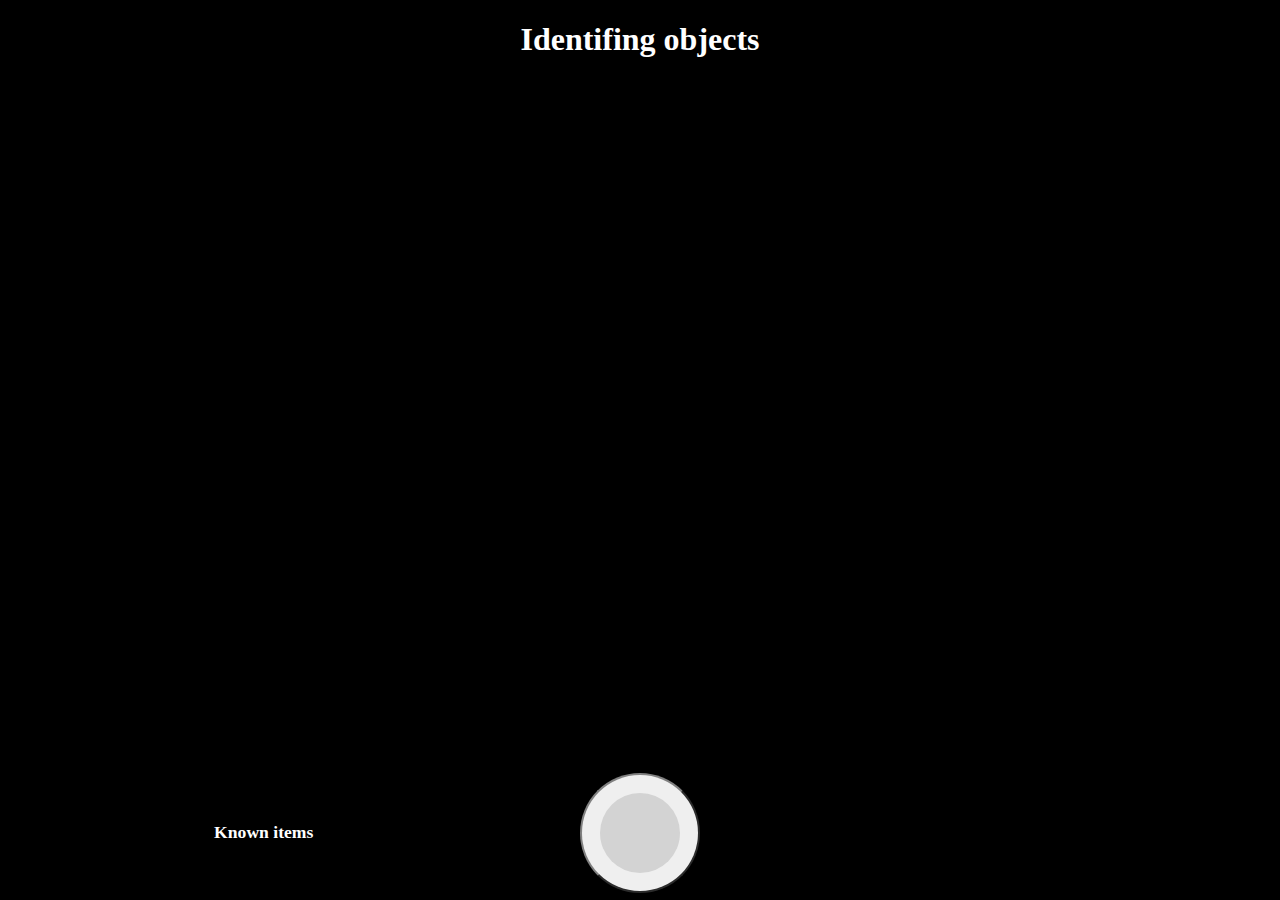
<file: app_sight/index.html>
<!DOCTYPE html>
<html lang="en">
<head>
    <meta charset="UTF-8">
    <title>AiAiEyes</title>
    <meta charset="utf-8">
    <script defer src="index.js"></script>
    <link rel="stylesheet" href="index.css">
    <title>Display Webcam Stream</title>
</head>
<body>

<main>
    <h1>Identifing objects</h1>
    <div id="container">
        <video autoplay="true" id="videoElement" aria-description="">
        </video>
    </div>

    <div class="bottom-control">
        <a id="open-items" aria-label="Open List of Items" href="items.html">Known items</a>
        <button id="capture" onclick="captureImage()"></button>
        <div></div>
    </div>
</main>

<canvas id="save-canvas"></canvas>
<script>

</script>

</body>
</html>
</file>
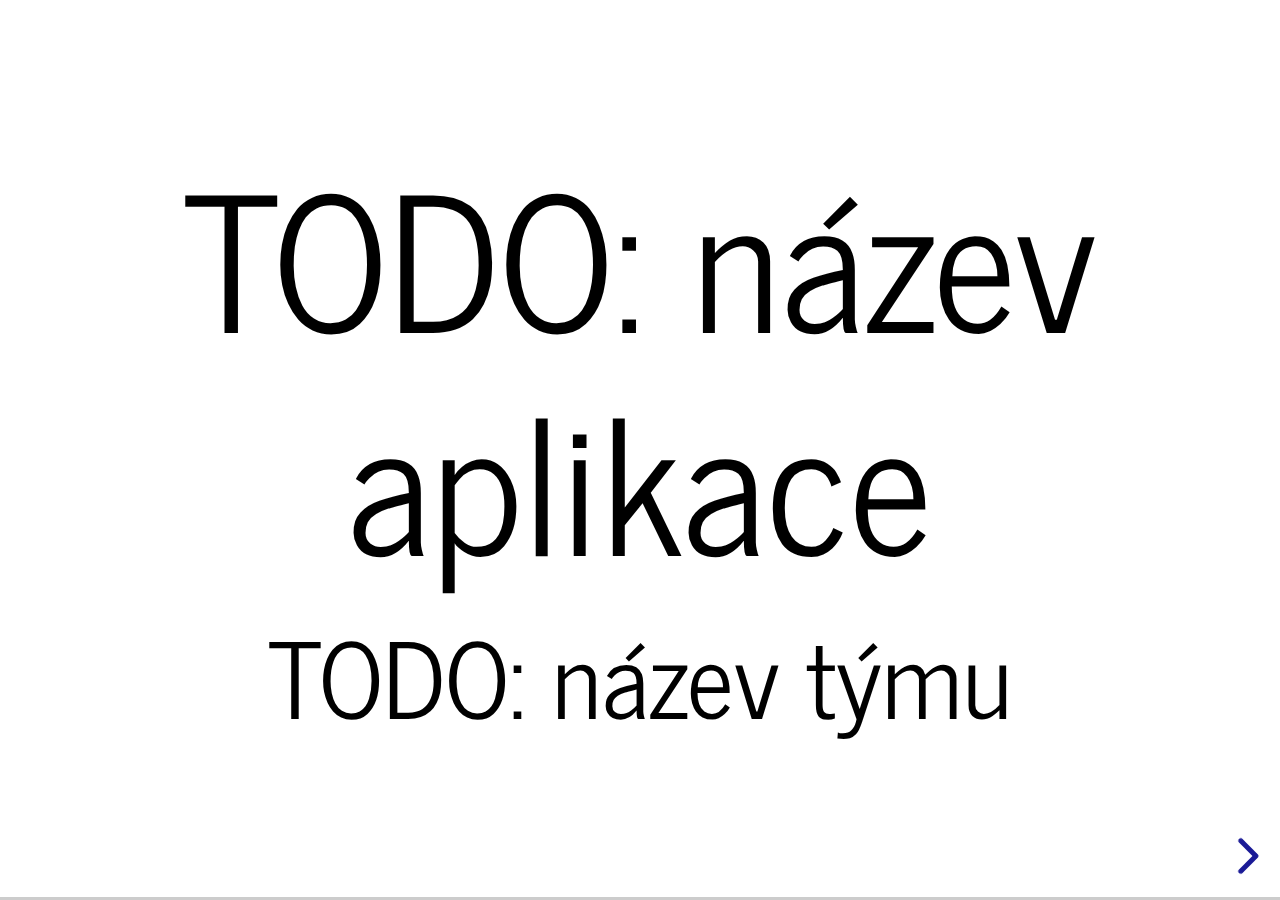
<file: presentation/reveal/index.html>
<!doctype html>
<html lang="en">
	<head>
		<meta charset="utf-8">
		<meta name="viewport" content="width=device-width, initial-scale=1.0, maximum-scale=1.0, user-scalable=no">

		<title>reveal.js</title>

		<link rel="stylesheet" href="dist/reset.css">
		<link rel="stylesheet" href="dist/reveal.css">
		<link rel="stylesheet" href="dist/theme/simple.css">

		<!-- Theme used for syntax highlighted code -->
		<link rel="stylesheet" href="plugin/highlight/monokai.css">
	</head>
	<body>
		<div class="reveal">
			<div class="slides">

				<section>
					<h1>TODO: název aplikace</h1>
					<h2>TODO: název týmu</h2>
				</section>

				<section>

				</section>

			</div>
		</div>

		<script src="dist/reveal.js"></script>
		<script src="plugin/notes/notes.js"></script>
		<script src="plugin/markdown/markdown.js"></script>
		<script src="plugin/highlight/highlight.js"></script>
		<script>
			// More info about initialization & config:
			// - https://revealjs.com/initialization/
			// - https://revealjs.com/config/
			Reveal.initialize({
				hash: true,

				// Learn about plugins: https://revealjs.com/plugins/
				plugins: [ RevealMarkdown, RevealHighlight, RevealNotes ]
			});
		</script>
	</body>
</html>
</file>
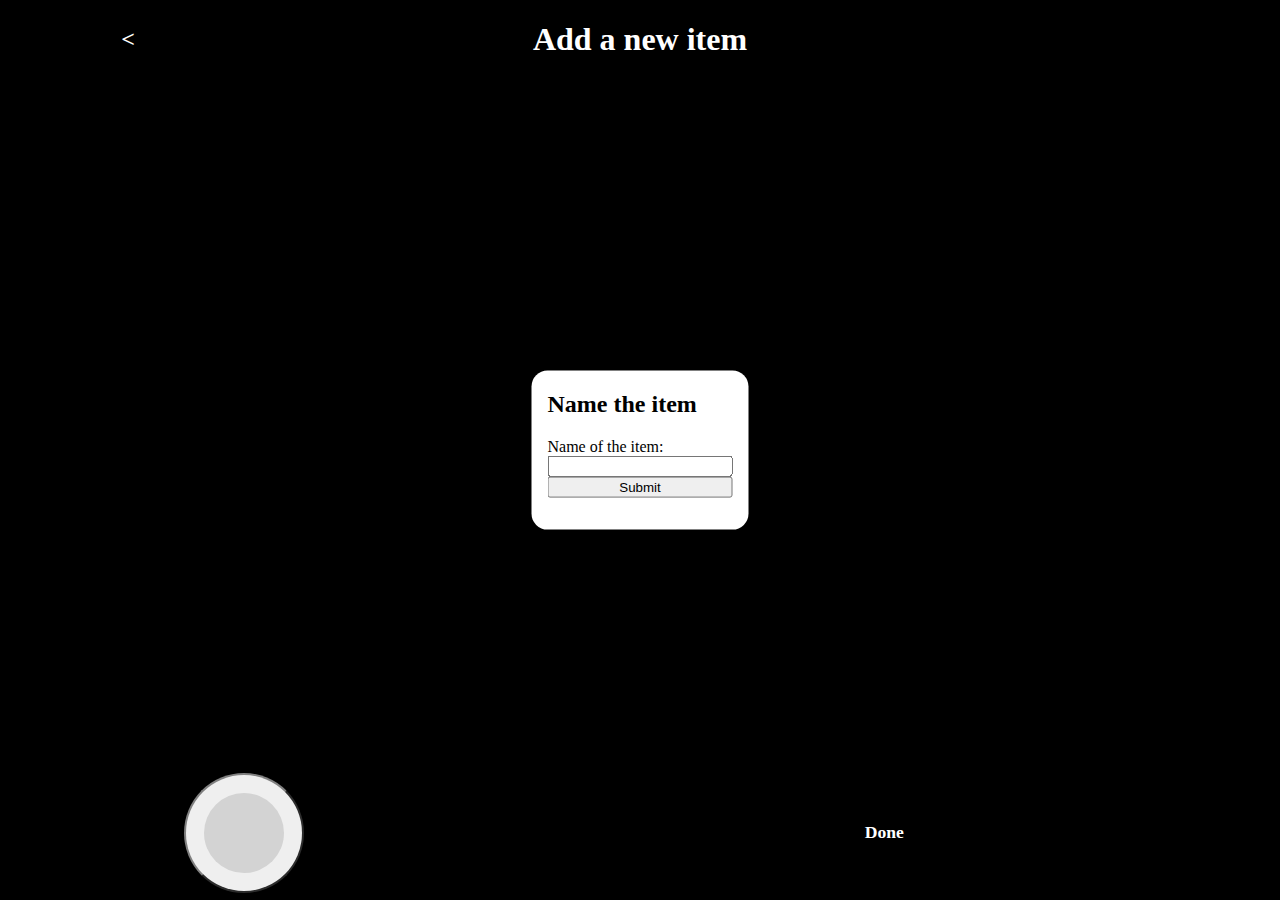
<file: app_sight/add_new.html>
<!DOCTYPE html>
<html lang="en">
<head>
    <meta charset="UTF-8">
    <title>AiAiEyes</title>
    <meta charset="utf-8">
    <script defer src="add_new.js"></script>
    <link rel="stylesheet" href="add_new.css">
    <title>Display Webcam Stream</title>
</head>
<body>

<main>
    <header>
        <nav>
            <a aria-label="go back" href="items.html"><</a>
            <h1>Add a new item</h1>
        </nav>
        <div class="popup">
            <h2>Name the item</h2>
            <div class="form">
                <label for="item-name">Name of the item:</label>
                <input type="text" id="item-name">
                <button id="name-submit" aria-label="Submit item name." onclick="submit_item_name()">Submit</button>
            </div>
        </div>
    </header>

    <div id="container">
        <video autoplay="true" id="videoElement">
        </video>
    </div>

    <nav class="bottom-control">
        <button id="capture" onclick="captureImage()" aria-label="Capture"></button>
        <a id="done" href="index.html">Done</a>
    </nav>
</main>
<canvas id="save-canvas"></canvas>

</body>
</html>
</file>
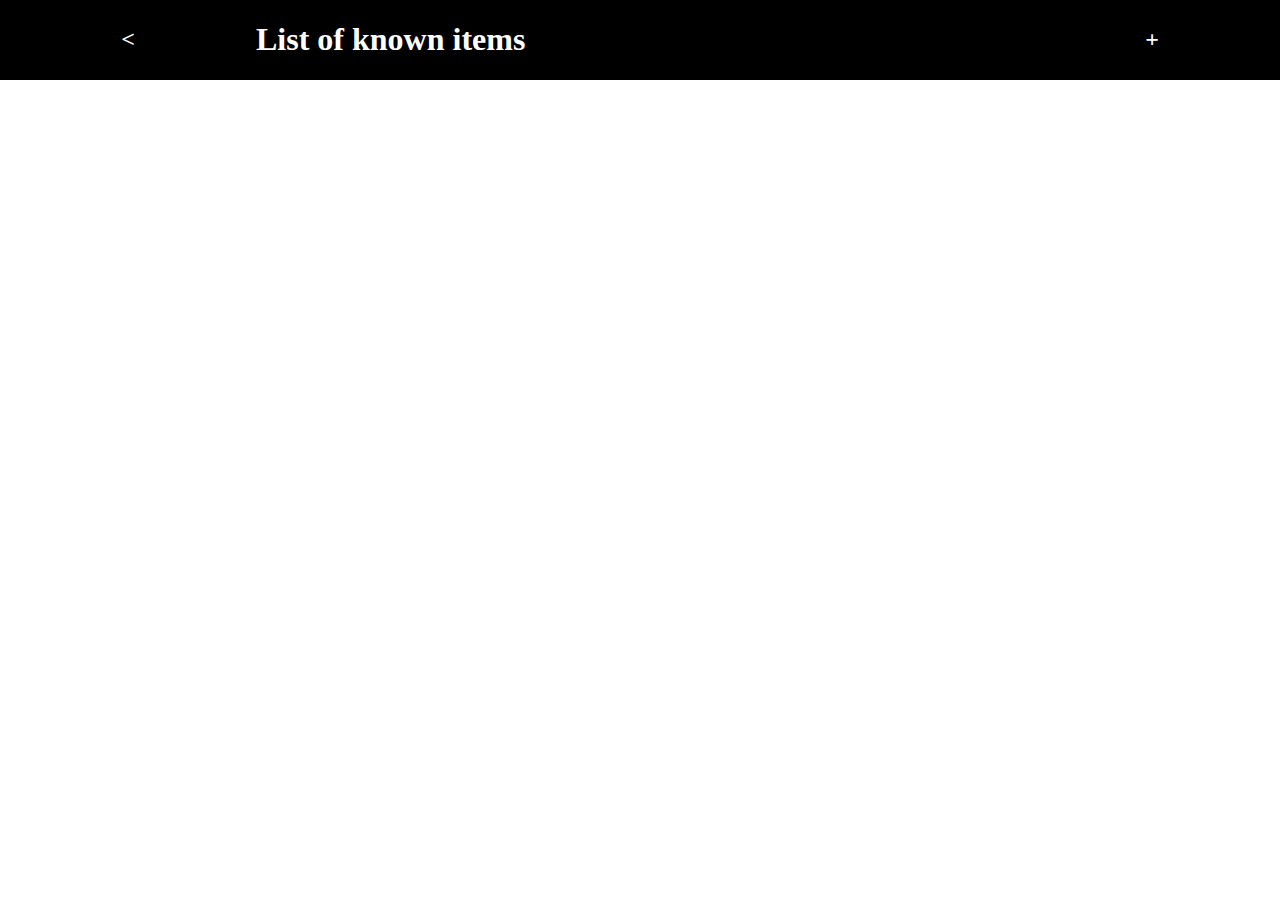
<file: app_sight/items.html>
<!doctype html>
<html lang="en">
<head>
    <meta charset="UTF-8">
    <meta name="viewport"
          content="width=device-width, user-scalable=no, initial-scale=1.0, maximum-scale=1.0, minimum-scale=1.0">
    <meta http-equiv="X-UA-Compatible" content="ie=edge">
    <title>AiAiEyes</title>
    <link rel="stylesheet" href="items.css">
    <script src="items.js"></script>
</head>
<body>
<nav>
    <a aria-label="go back" href="index.html"><</a>
    <h1>
        List of known items
    </h1>
    <a href="add_new.html" aria-label="add">+</a>
</nav>
<ul id="known-items" onload="fill_categories()">
</ul>
</body>
</html>
</file>
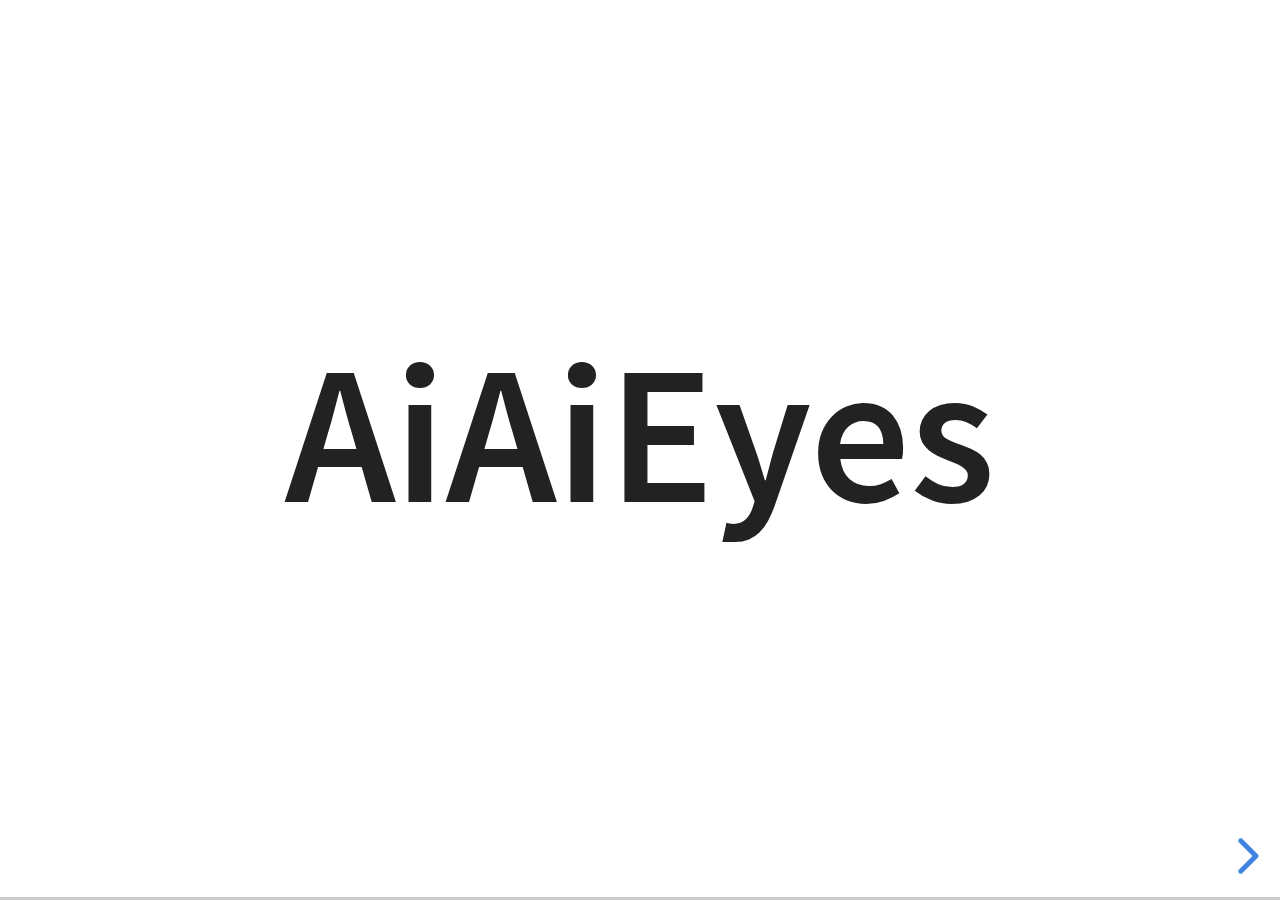
<file: presentation/reveal/pres.html>
<!doctype html>
<html lang="en">

<head>
    <meta charset="utf-8">

    <title>reveal.js – The HTML Presentation Framework</title>

    <meta name="description" content="A framework for easily creating beautiful presentations using HTML">
    <meta name="author" content="Hakim El Hattab">

    <meta name="apple-mobile-web-app-capable" content="yes">
    <meta name="apple-mobile-web-app-status-bar-style" content="black-translucent">

    <meta name="viewport" content="width=device-width, initial-scale=1.0">

    <link rel="stylesheet" href="dist/reset.css">
    <link rel="stylesheet" href="dist/reveal.css">
    <link rel="stylesheet" href="dist/theme/white.css" id="theme">

    <!-- Theme used for syntax highlighting of code -->
    <link rel="stylesheet" href="plugin/highlight/monokai.css">
    <link rel="stylesheet" href="pres.css">
</head>

<body>

<div id="aiaieyes" class="reveal">

    <!-- Any section element inside of this container is displayed as a slide -->
    <div class="slides">
        <section>
            <h1 style="font-size: 10rem;">AiAiEyes</h1>
        </section>
        <section data-auto-animate>
            <h1>Problems</h1>
            <p>Commonly solved:</p>
            <ul class="" data-fragment-index="1">
                <li class="fragment fade-in">Detecting faces around you</li>
                <li class="fragment fade-in">Broad categorizations (Tree, Car, Bush)</li>
            </ul>
        </section>
        <section data-auto-animate>
            <h1>Problems</h1>
            <div class="col-2 small">
                <img src="images/closet.webp">
                <img src="images/yogurt.webp">
            </div>
            <ul class="" data-fragment-index="1">
                <li class="fragment fade-in">Picking the right clothes from the closet</li>
                <li class="fragment fade-in">Differentiating between packaged goods</li>
            </ul>
        </section>
        <section data-auto-animate>
            <h1>Problems</h1>
            <div class="fragment fade-in-then-out col-2 tall" data-fragment-index="1">
                <img src="images/triko2.jpg">
                <img src="images/tshirt1.jpg">
            </div>
        </section>
        <section>
            <h1>Current state</h1>
            <img class="fragment fade-in" src="images/ksnip_20230331-105505.png">
        </section>
        <section data-auto-animate>
            <h1>Current state</h1>
            <img class="fragment fade-in" src="images/ksnip_20230331-105331.png">
        </section>
        <section data-auto-animate>
            <h1>Current state</h1>
            <img class="fragment fade-in" src="images/yellow%20dress.png">
        </section>
        <section>
            <h1>Solution</h1>
            <h2 class="fragment fade-in">Let's look at our demo</h2>
        </section>
        <section>
            <h1>Technical</h1>
            <p><span style="font-weight: bold">C</span>ontrastive <span style="font-weight: bold">L</span>anguage-<span style="font-weight: bold">I</span>mage <span style="font-weight: bold">P</span>re-Training</p>
            <img src="images/clip.png">
        </section>
        <section>
            <h1>Technical</h1>
            <img style="height: 500px" src="images/20230330_152903.jpg">
        </section>
        <section>
            <h1>Technical</h1>
            <img style="height: 500px" src="images/20230330_152922.jpg">
        </section>
        <section>
            <h1>Technical</h1>
            <img style="height: 500px" src="images/20230330_153024.jpg">
        </section>
        <section>
            <h1>Conclusion</h1>
            <ul>
                <li class="fragment fade-in">
                    No alternative
                </li>
                <li class="fragment fade-in">
                    Domain agnostic
                </li>
                <li class="fragment fade-in">
                    A working prototype
                </li>
                <li class="fragment fade-in">
                    Verified with users
                </li>
            </ul>
        </section>
    </div>

</div>

<script src="dist/reveal.js"></script>
<script src="plugin/zoom/zoom.js"></script>
<script src="plugin/notes/notes.js"></script>
<script src="plugin/search/search.js"></script>
<script src="plugin/markdown/markdown.js"></script>
<script src="plugin/highlight/highlight.js"></script>
<script>

    // Also available as an ES module, see:
    // https://revealjs.com/initialization/
    Reveal.initialize({
        controls: true,
        progress: true,
        center: true,
        hash: true,

        // Learn about plugins: https://revealjs.com/plugins/
        plugins: [RevealZoom, RevealNotes, RevealSearch, RevealMarkdown, RevealHighlight]
    });

</script>

</body>
</html>
</file>
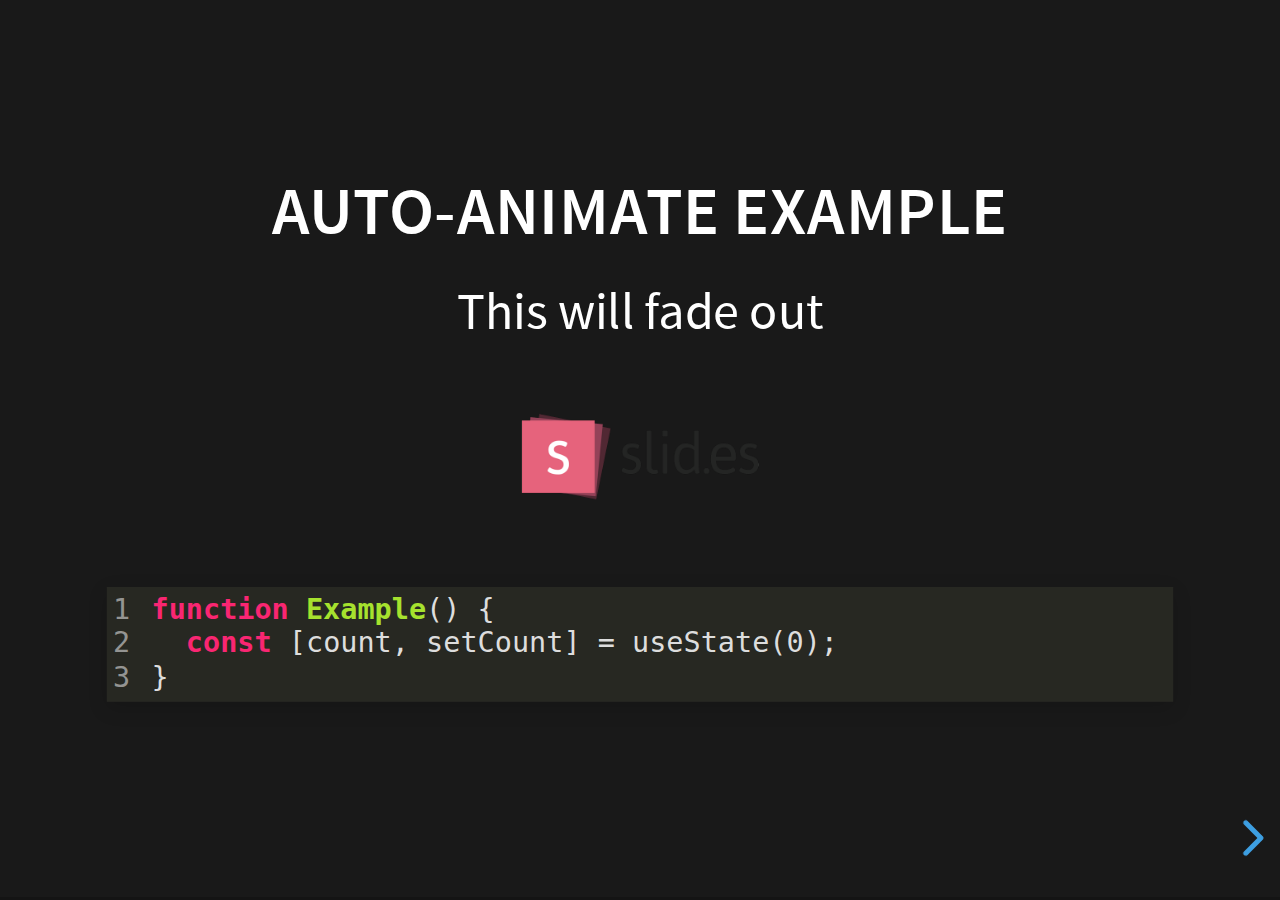
<file: presentation/reveal/examples/auto-animate.html>
<!doctype html>
<html lang="en">

	<head>
		<meta charset="utf-8">

		<title>reveal.js - Auto Animate</title>

		<meta name="viewport" content="width=device-width, initial-scale=1.0, maximum-scale=1.0, user-scalable=no">

		<link rel="stylesheet" href="../dist/reveal.css">
		<link rel="stylesheet" href="../dist/theme/black.css" id="theme">
		<link rel="stylesheet" href="../plugin/highlight/monokai.css">
	</head>

	<body>

		<div class="reveal">

			<div class="slides">
				<section data-auto-animate data-auto-animate-unmatched="fade">
					<h3>Auto-Animate Example</h3>
					<p>This will fade out</p>
					<img src="assets/image1.png" style="height: 100px;">
					<pre data-id="code"><code data-line-numbers class="hljs" data-trim>
						function Example() {
						  const [count, setCount] = useState(0);
						}
					</code></pre>
				</section>
				<section data-auto-animate data-auto-animate-unmatched="fade">
					<h3>Auto-Animate Example</h3>
					<p style="opacity: 0.2; margin-top: 100px;">This will fade out</p>
					<p>This element is unmatched</p>
					<img src="assets/image1.png" style="height: 150px;">
					<pre data-id="code"><code data-line-numbers class="hljs" data-trim>
						function Example() {
						  New line!
						  const [count, setCount] = useState(0);
						}
					</code></pre>
				</section>

				<section data-auto-animate>
					<p data-id="text-props" style="background: #555; line-height: 1em; letter-spacing: 0em;">Line Height & Letter Spacing</p>
				</section>
				<section data-auto-animate>
					<p data-id="text-props" style="background: #555; line-height: 3em; letter-spacing: 0.2em;">Line Height & Letter Spacing</p>
				</section>

				<section>
					<section data-auto-animate>
						<pre data-id="code"><code data-line-numbers class="hljs" data-trim>
							import React, { useState } from 'react';

							function Example() {
							  const [count, setCount] = useState(0);

							  return (
							    ...
							  );
							}
						</code></pre>
					</section>
					<section data-auto-animate>
						<pre data-id="code"><code data-line-numbers class="hljs" data-trim>
							function Example() {
							  const [count, setCount] = useState(0);

							  return (
							    &lt;div&gt;
							      &lt;p&gt;You clicked {count} times&lt;/p&gt;
							      &lt;button onClick={() =&gt; setCount(count + 1)}&gt;
							        Click me
							      &lt;/button&gt;
							    &lt;/div&gt;
							  );
							}
						</code></pre>
					</section>
					<section data-auto-animate>
						<pre data-id="code"><code data-line-numbers class="hljs" data-trim>
							function Example() {
							  // A comment!
							  const [count, setCount] = useState(0);

							  return (
							    &lt;div&gt;
							      &lt;p&gt;You clicked {count} times&lt;/p&gt;
							      &lt;button onClick={() =&gt; setCount(count + 1)}&gt;
							        Click me
							      &lt;/button&gt;
							    &lt;/div&gt;
							  );
							}
						</code></pre>
					</section>
				</section>

				<section>
					<section data-auto-animate>
						<h3>Swapping list items</h3>
						<ul>
							<li>One</li>
							<li>Two</li>
							<li>Three</li>
						</ul>
					</section>
					<section data-auto-animate>
						<h3>Swapping list items</h3>
						<ul>
							<li>Two</li>
							<li>One</li>
							<li>Three</li>
						</ul>
					</section>
					<section data-auto-animate>
						<h3>Swapping list items</h3>
						<ul>
							<li>Two</li>
							<li>Three</li>
							<li>One</li>
						</ul>
					</section>
				</section>

				<section data-auto-animate style="height: 600px">
					<h3 style="opacity: 0.3; font-size: 18px;">SLIDE 1</h3>
					<h2 data-id="title" style="margin-top: 260px;">Animate Anything</h2>
					<div data-id="1" style="background: white; position: absolute; top: 150px; left: 16%; width: 60px; height: 60px;"></div>
					<div data-id="2" style="background: white; position: absolute; top: 150px; left: 36%; width: 60px; height: 60px;"></div>
					<div data-id="3" style="background: white; position: absolute; top: 150px; left: 56%; width: 60px; height: 60px;"></div>
					<div data-id="4" style="background: white; position: absolute; top: 150px; left: 76%; width: 60px; height: 60px;"></div>
				</section>
				<section data-auto-animate style="height: 600px">
					<h3 style="opacity: 0.3; font-size: 18px;">SLIDE 2</h3>
					<h2 data-id="title" style="margin-top: 500px">With Auto Animate</h2>
					<div data-id="1" style="background: cyan; position: absolute; bottom: 190px; left: 16%; width: 60px; height: 60px;"></div>
					<div data-id="2" style="background: magenta; position: absolute; bottom: 190px; left: 36%; width: 60px; height: 160px;"></div>
					<div data-id="3" style="background: yellow; position: absolute; bottom: 190px; left: 56%; width: 60px; height: 260px;"></div>
					<div data-id="4" style="background: red; position: absolute; bottom: 190px; left: 76%; width: 60px; height: 360px;"></div>
				</section>
				<section data-auto-animate style="height: 600px">
					<h3 style="opacity: 0.3; font-size: 18px;">SLIDE 3</h3>
					<h2 data-id="title" style="margin-top: 500px; opacity: 0;">With Auto Animate</h2>
					<div data-id="1" style="background: cyan; position: absolute; top: 50%; left: 50%; width: 400px; height: 400px; margin: -200px 0 0 -200px; border-radius: 400px;"></div>
					<div data-id="2" style="background: magenta; position: absolute; top: 50%; left: 50%; width: 300px; height: 300px; margin: -150px 0 0 -150px; border-radius: 400px;"></div>
					<div data-id="3" style="background: yellow; position: absolute; top: 50%; left: 50%; width: 200px; height: 200px; margin: -100px 0 0 -100px; border-radius: 400px;"></div>
					<div data-id="4" style="background: red; position: absolute; top: 50%; left: 50%; width: 100px; height: 100px; margin: -50px 0 0 -50px; border-radius: 400px;"></div>
				</section>
				<section data-auto-animate style="height: 600px">
					<h3 style="opacity: 0.3; font-size: 18px;">SLIDE 3</h3>
					<h2 data-id="title" style="margin-top: 500px; opacity: 0;">With Auto Animate</h2>
					<div data-id="1" style="background: red; position: absolute; top: 250px; left: 16%; width: 60px; height: 60px;"></div>
					<div data-id="2" style="background: yellow; position: absolute; top: 250px; left: 36%; width: 60px; height: 60px;"></div>
					<div data-id="3" style="background: magenta; position: absolute; top: 250px; left: 56%; width: 60px; height: 60px;"></div>
					<div data-id="4" style="background: cyan; position: absolute; top: 250px; left: 76%; width: 60px; height: 60px;"></div>
				</section>

				<section data-auto-animate data-auto-animate-id="a">
					<h2>data-auto-animate-id="a"</h2>
					<h3>A1</h3>
				</section>
				<section data-auto-animate data-auto-animate-id="a">
					<h2>data-auto-animate-id="a"</h2>
					<h3>A1</h3>
					<h3>A2</h3>
				</section>
				<section data-auto-animate data-auto-animate-id="b">
					<h2>data-auto-animate-id="b"</h2>
					<h3>B1</h3>
				</section>
				<section data-auto-animate data-auto-animate-id="b">
					<h2>data-auto-animate-id="b"</h2>
					<h3>B1</h3>
					<h3>B2</h3>
				</section>

				<section>
					<section id="stacked-slide-1" data-auto-animate>
						<a href="#/stacked-slide-1">Slide 1</a><br>
						<a href="#/stacked-slide-2">Slide 2</a><br>
						<a href="#/stacked-slide-3">Slide 3</a><br>
						<a href="#/stacked-slide-4">Slide 4</a><br>
						<div data-id="anim" style="background: indigo; padding: 8px; width: 50px; height: 50px; position: absolute; left: 0px;">A</div>
					</section>
					<section id="stacked-slide-2" data-auto-animate>
						<a href="#/stacked-slide-1">Slide 1</a><br>
						<a href="#/stacked-slide-2">Slide 2</a><br>
						<a href="#/stacked-slide-3">Slide 3</a><br>
						<a href="#/stacked-slide-4">Slide 4</a><br>
						<div data-id="anim" style="background: indigo; padding: 8px; width: 50px; height: 50px; position: absolute; left: 25%;">A</div>
					</section>
					<section id="stacked-slide-3" data-auto-animate>
						<a href="#/stacked-slide-1">Slide 1</a><br>
						<a href="#/stacked-slide-2">Slide 2</a><br>
						<a href="#/stacked-slide-3">Slide 3</a><br>
						<a href="#/stacked-slide-4">Slide 4</a><br>
						<div data-id="anim" style="background: indigo; padding: 8px; width: 50px; height: 50px; position: absolute; left: 50%;">A</div>
					</section>
					<section id="stacked-slide-4" data-auto-animate>
						<a href="#/stacked-slide-1">Slide 1</a><br>
						<a href="#/stacked-slide-2">Slide 2</a><br>
						<a href="#/stacked-slide-3">Slide 3</a><br>
						<a href="#/stacked-slide-4">Slide 4</a><br>
						<div data-id="anim" style="background: indigo; padding: 8px; width: 50px; height: 50px; position: absolute; left: 75%;">A</div>
					</section>
				</section>

			</div>

		</div>

		<script src="../dist/reveal.js"></script>
		<script src="../plugin/highlight/highlight.js"></script>
		<script>
			Reveal.initialize({
				center: true,
				hash: true,
				plugins: [ RevealHighlight ]
			});
		</script>

	</body>
</html>
</file>
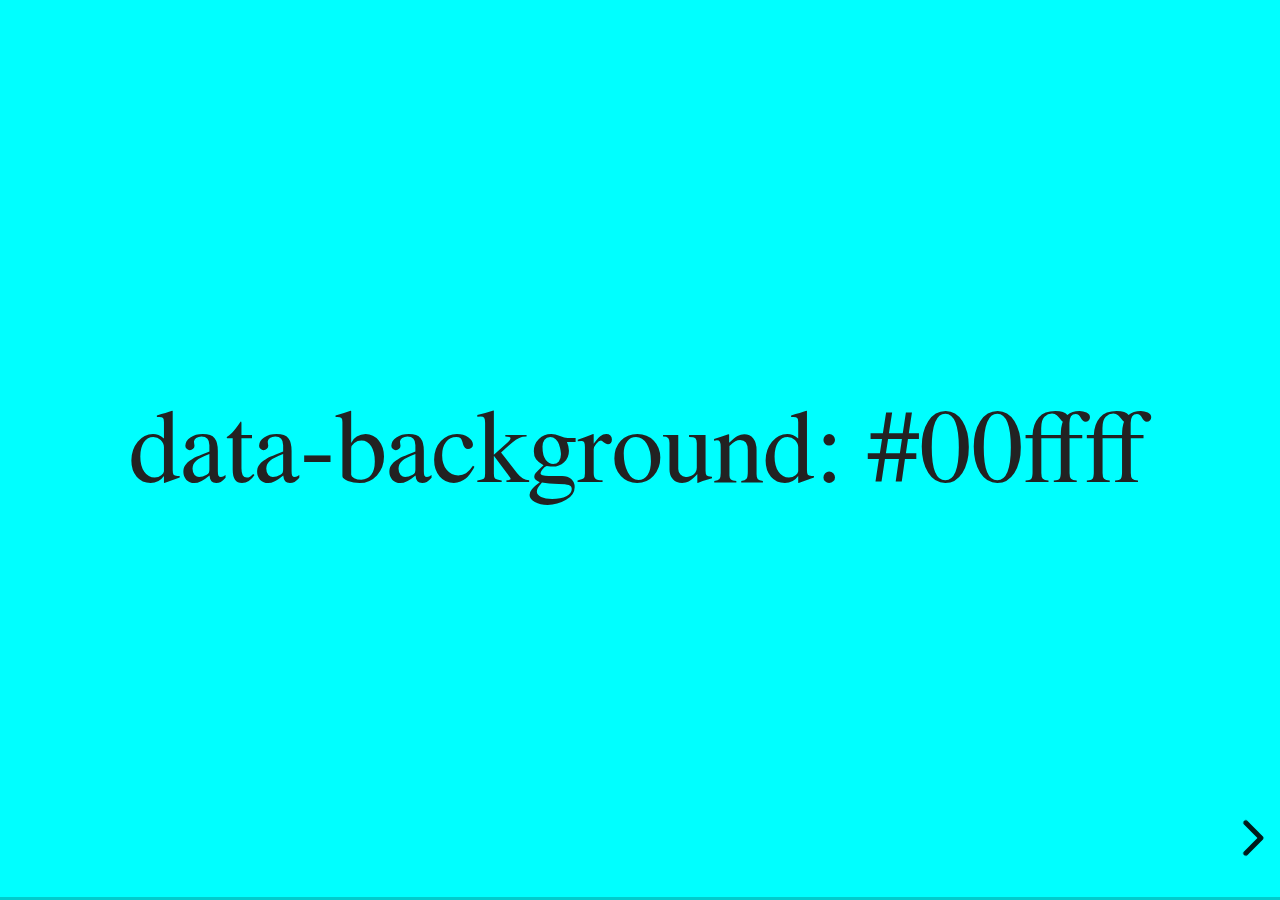
<file: presentation/reveal/examples/backgrounds.html>
<!doctype html>
<html lang="en">

	<head>
		<meta charset="utf-8">

		<title>reveal.js - Slide Backgrounds</title>

		<meta name="viewport" content="width=device-width, initial-scale=1.0, maximum-scale=1.0, user-scalable=no">

		<link rel="stylesheet" href="../dist/reveal.css">
		<link rel="stylesheet" href="../dist/theme/serif.css" id="theme">
		<style type="text/css" media="screen">
			.slides section.has-dark-background,
			.slides section.has-dark-background h2 {
				color: #fff;
			}
			.slides section.has-light-background,
			.slides section.has-light-background h2 {
				color: #222;
			}
		</style>
	</head>

	<body>

		<div class="reveal">

			<div class="slides">

				<section data-background="#00ffff">
					<h2>data-background: #00ffff</h2>
				</section>

				<section data-background="#bb00bb">
					<h2>data-background: #bb00bb</h2>
				</section>

				<section data-background-color="lightblue">
					<h2>data-background: lightblue</h2>
				</section>

				<section>
					<section data-background="#ff0000">
						<h2>data-background: #ff0000</h2>
					</section>
					<section data-background="rgba(0, 0, 0, 0.2)">
						<h2>data-background: rgba(0, 0, 0, 0.2)</h2>
					</section>
					<section data-background="salmon">
						<h2>data-background: salmon</h2>
					</section>
				</section>

				<section data-background="rgba(0, 100, 100, 0.2)">
					<section>
						<h2>Background applied to stack</h2>
					</section>
					<section>
						<h2>Background applied to stack</h2>
					</section>
					<section data-background="rgb(66, 66, 66)">
						<h2>Background applied to slide inside of stack</h2>
					</section>
				</section>

				<section data-background-transition="slide" data-background="assets/image1.png">
					<h2>Background image</h2>
				</section>

				<section>
					<section data-background-transition="slide" data-background="assets/image1.png">
						<h2>Background image</h2>
					</section>
					<section data-background-transition="slide" data-background="assets/image1.png">
						<h2>Background image</h2>
					</section>
				</section>

				<section data-background="assets/image2.png" data-background-size="100px" data-background-repeat="repeat" data-background-color="#111">
					<h2>Background image</h2>
					<pre>data-background-size="100px" data-background-repeat="repeat" data-background-color="#111"</pre>
				</section>

				<section data-background="#888888">
					<h2>Same background twice (1/2)</h2>
				</section>
				<section data-background="#888888">
					<h2>Same background twice (2/2)</h2>
				</section>

				<section data-background-video="https://s3.amazonaws.com/static.slid.es/site/homepage/v1/homepage-video-editor.mp4,https://s3.amazonaws.com/static.slid.es/site/homepage/v1/homepage-video-editor.webm">
					<h2>Video background</h2>
				</section>

				<section data-background-iframe="https://slides.com/news/make-better-presentations/embed?style=hidden&autoSlide=4000">
					<h2>Iframe background</h2>
				</section>

				<section>
					<section data-background="#417203">
						<h2>Same background twice vertical (1/2)</h2>
					</section>
					<section data-background="#417203">
						<h2>Same background twice vertical (2/2)</h2>
					</section>
				</section>

				<section data-background="#934f4d">
					<h2>Same background from horizontal to vertical (1/3)</h2>
				</section>
				<section>
					<section data-background="#934f4d">
						<h2>Same background from horizontal to vertical (2/3)</h2>
					</section>
					<section data-background="#934f4d">
						<h2>Same background from horizontal to vertical (3/3)</h2>
					</section>
				</section>

			</div>

		</div>

		<script src="../dist/reveal.js"></script>
		<script>

			// Full list of configuration options:
			// https://revealjs.revealjs.com/config/
			Reveal.initialize({
				center: true,

				transition: 'linear',
				// transitionSpeed: 'slow',
				// backgroundTransition: 'slide'
			});

		</script>

	</body>
</html>
</file>
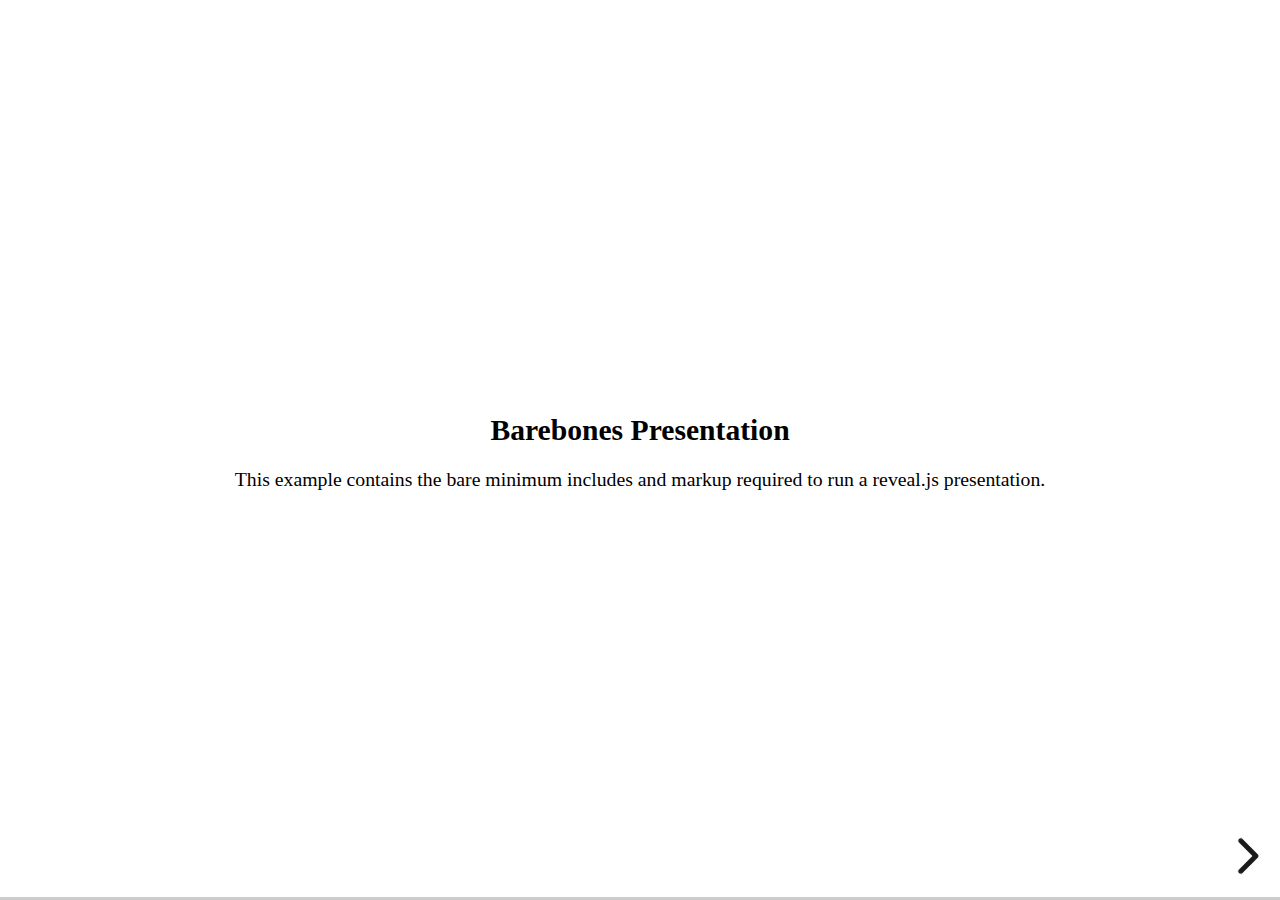
<file: presentation/reveal/examples/barebones.html>
<!doctype html>
<html lang="en">
	<head>
		<meta charset="utf-8">
		<title>reveal.js - Barebones</title>
		<link rel="stylesheet" href="../dist/reveal.css">
	</head>
	<body>

		<div class="reveal">
			<div class="slides">

				<section>
					<h2>Barebones Presentation</h2>
					<p>This example contains the bare minimum includes and markup required to run a reveal.js presentation.</p>
				</section>

				<section>
					<h2>No Theme</h2>
					<p>There's no theme included, so it will fall back on browser defaults.</p>
				</section>

			</div>
		</div>

		<script src="../dist/reveal.js"></script>
		<script>
			Reveal.initialize();
		</script>

	</body>
</html>
</file>
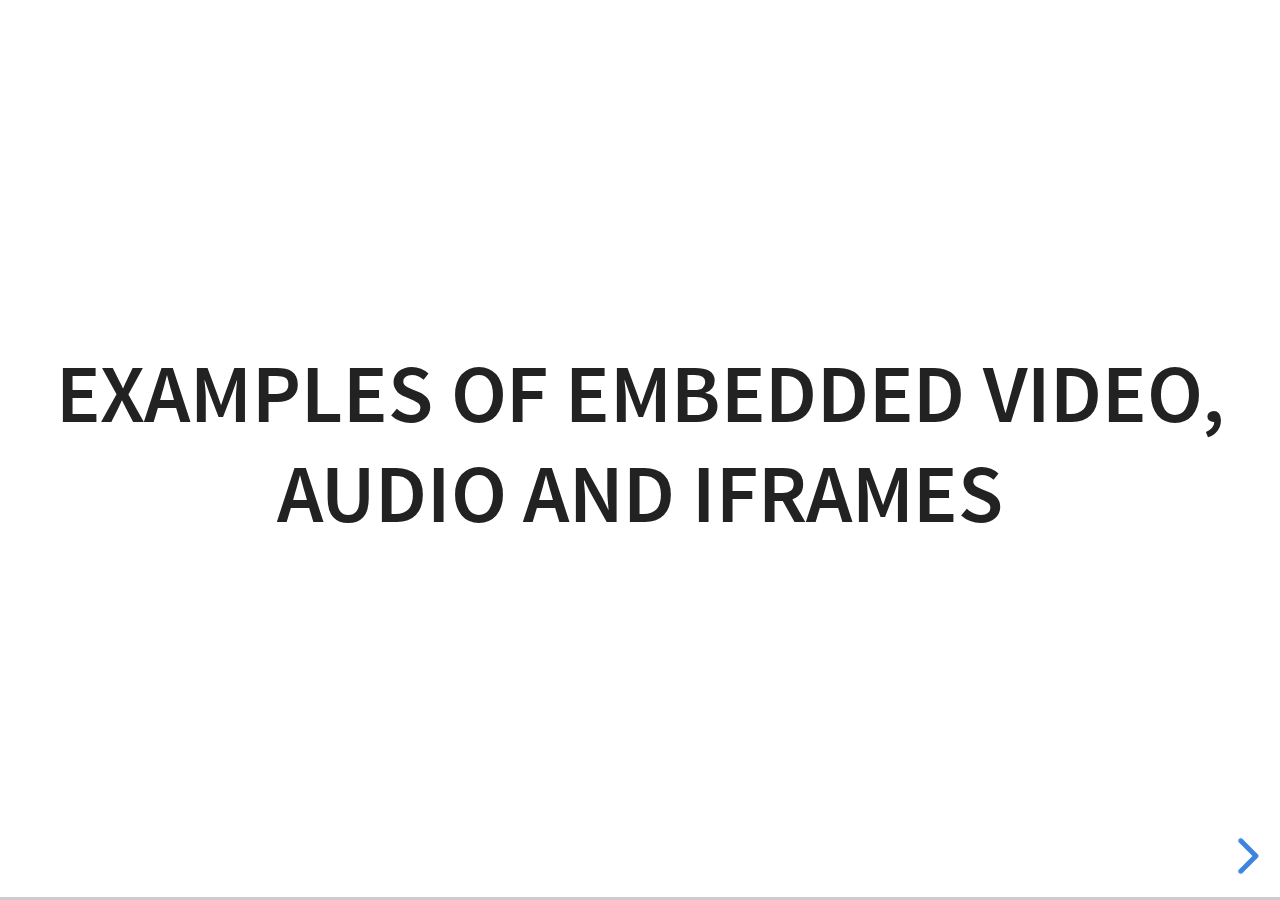
<file: presentation/reveal/examples/media.html>
<!doctype html>
<html lang="en">

	<head>
		<meta charset="utf-8">

		<title>reveal.js - Video, Audio and Iframes</title>

		<meta name="viewport" content="width=device-width, initial-scale=1.0, maximum-scale=1.0, user-scalable=no">

		<link rel="stylesheet" href="../dist/reveal.css">
		<link rel="stylesheet" href="../dist/theme/white.css" id="theme">
	</head>

	<body>

		<div class="reveal">

			<div class="slides">

				<section>
					<h2>Examples of embedded Video, Audio and Iframes</h2>
				</section>

				<section>
					<h2>Iframe</h2>
					<iframe data-autoplay width="700" height="540" src="https://slides.com/news/auto-animate/embed" frameborder="0"></iframe>
				</section>

				<section data-background-iframe="https://www.youtube.com/embed/h1_nyI3z8gI" data-background-interactive>
					<h2 style="color: #fff;">Iframe Background</h2>
				</section>

				<section>
					<h2>Video</h2>
					<video src="http://clips.vorwaerts-gmbh.de/big_buck_bunny.mp4" data-autoplay></video>
				</section>

				<section data-background-video="http://clips.vorwaerts-gmbh.de/big_buck_bunny.mp4">
					<h2>Background Video</h2>
				</section>

				<section>
					<h2>Auto-playing audio</h2>
					<audio src="assets/beeping.wav" data-autoplay></audio>
				</section>

				<section>
					<h2>Audio inside slide fragments</h2>
					<div class="fragment">
						Beep 1
						<audio src="assets/beeping.wav" data-autoplay></audio>
					</div>
					<div class="fragment">
						Beep 2
						<audio src="assets/beeping.wav" data-autoplay></audio>
					</div>
				</section>

				<section>
					<h2>Audio with controls</h2>
					<audio src="assets/beeping.wav" controls></audio>
				</section>

			</div>

		</div>

		<script src="../dist/reveal.js"></script>
		<script>
			Reveal.initialize({hash: true});
		</script>

	</body>
</html>
</file>
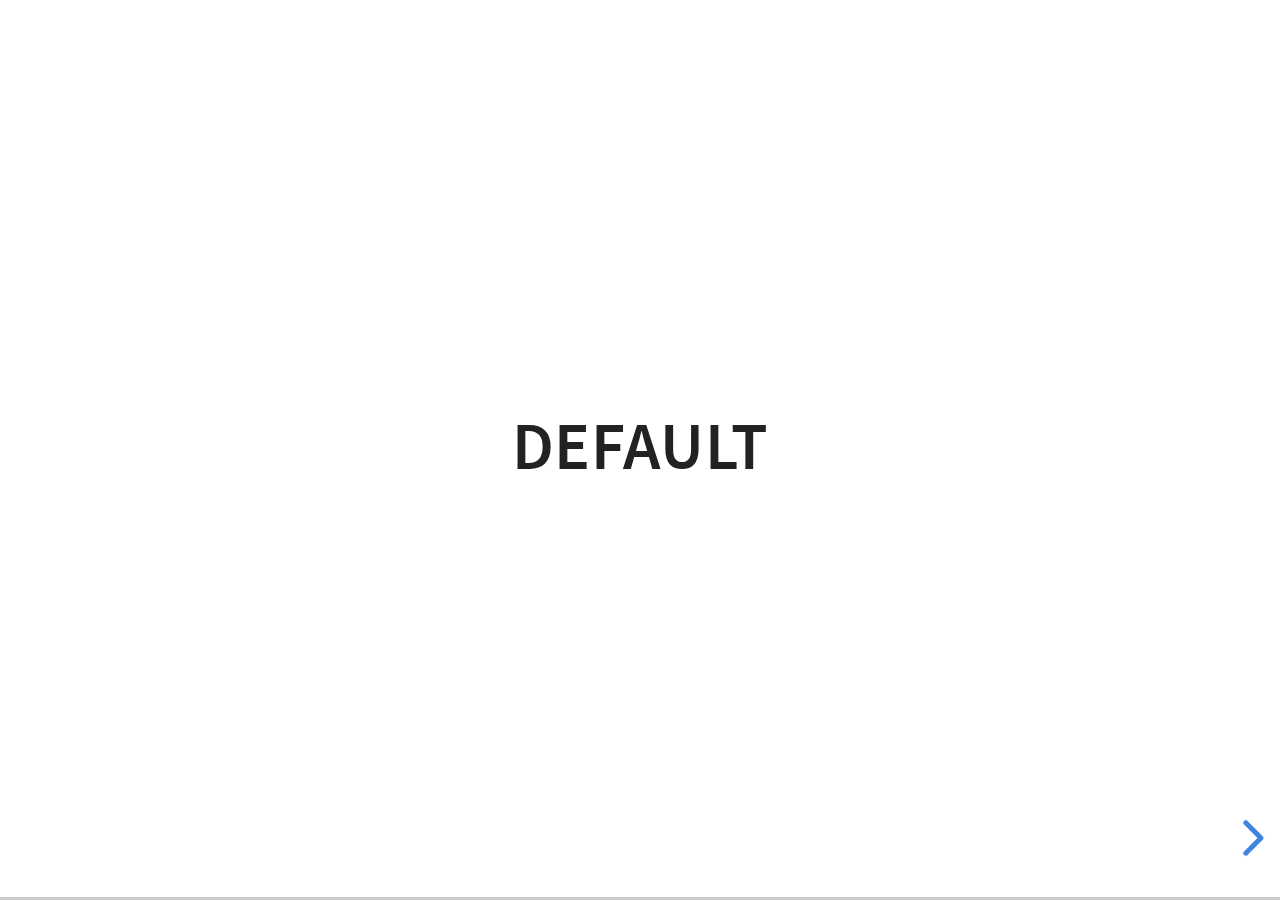
<file: presentation/reveal/examples/transitions.html>
<!doctype html>
<html lang="en">

	<head>
		<meta charset="utf-8">

		<title>reveal.js - Slide Transitions</title>

		<link rel="stylesheet" href="../dist/reveal.css">
		<link rel="stylesheet" href="../dist/theme/white.css" id="theme">
		<style type="text/css" media="screen">
			.slides section.has-dark-background,
			.slides section.has-dark-background h3 {
				color: #fff;
			}
			.slides section.has-light-background,
			.slides section.has-light-background h3 {
				color: #222;
			}
		</style>
	</head>

	<body>

		<div class="reveal">

			<div class="slides">

				<section>
					<h3>Default</h3>
				</section>

				<section>
					<h3>Default</h3>
				</section>

				<section data-transition="zoom">
					<h3>data-transition: zoom</h3>
				</section>

				<section data-transition="zoom-in fade-out">
					<h3>data-transition: zoom-in fade-out</h3>
				</section>

				<section>
					<h3>Default</h3>
				</section>

				<section data-transition="convex">
					<h3>data-transition: convex</h3>
				</section>

				<section data-transition="convex-in concave-out">
					<h3>data-transition: convex-in concave-out</h3>
				</section>

				<section>
					<section data-transition="zoom">
						<h3>Default</h3>
					</section>
					<section data-transition="concave">
						<h3>data-transition: concave</h3>
					</section>
					<section data-transition="convex-in fade-out">
						<h3>data-transition: convex-in fade-out</h3>
					</section>
					<section>
						<h3>Default</h3>
					</section>
				</section>

				<section data-transition="none">
					<h3>data-transition: none</h3>
				</section>

				<section>
					<h3>Default</h3>
				</section>

			</div>

		</div>

		<script src="../dist/reveal.js"></script>
		<script>
			Reveal.initialize({
				center: true,
				history: true,

				// transition: 'slide',
				// transitionSpeed: 'slow',
				// backgroundTransition: 'slide'
			});
		</script>

	</body>
</html>
</file>
<file: app_sight/index.css>
body {
    margin: 0;
    padding: 0;
    background-color: #000;
    overflow: hidden;
    color: white;
}

main {
    position: relative;
}


#container {
    width: 100vh;
    height: 100vw;
    width: 100dvw;
    height: 100dvh;
    position: fixed;
}

#videoElement {
    width: 100%;
    height: 100%;
    background-color: #000;
}

.bottom-control {
    display: flex;
    align-items: center;
    justify-content: space-around;
    text-align: center;
    top: 85dvh;
    position: fixed;
    height: 15dvh;
    width: 100dvw;
}

.bottom-control * {
    flex-shrink: 0;
    flex-basis: 33%;
    color: white;
    font-weight: bold;
    font-size: 1.1rem;
    text-decoration: none;
}

#capture {
    height: 20dvw;
    width: 20dvw;
    border-radius: 500px;
    border-color: gray;
    display: flex;
    justify-content: center;
    align-items: center;
    max-width: 120px;
    max-height: 120px;
}

#capture:after {
    width: calc(20dvw - 40px);
    height: calc(20dvw - 40px);
    background: lightgray;
    content: "";
    border-radius: 600px;
    max-width: 80px;
    max-height: 80px;
}

h1 {
    text-align: center;
}
</file>
<file: presentation/reveal/dist/reveal.css>
/*!
* reveal.js 4.4.0
* https://revealjs.com
* MIT licensed
*
* Copyright (C) 2011-2023 Hakim El Hattab, https://hakim.se
*/
.reveal .r-stretch,.reveal .stretch{max-width:none;max-height:none}.reveal pre.r-stretch code,.reveal pre.stretch code{height:100%;max-height:100%;box-sizing:border-box}.reveal .r-fit-text{display:inline-block;white-space:nowrap}.reveal .r-stack{display:grid}.reveal .r-stack>*{grid-area:1/1;margin:auto}.reveal .r-hstack,.reveal .r-vstack{display:flex}.reveal .r-hstack img,.reveal .r-hstack video,.reveal .r-vstack img,.reveal .r-vstack video{min-width:0;min-height:0;object-fit:contain}.reveal .r-vstack{flex-direction:column;align-items:center;justify-content:center}.reveal .r-hstack{flex-direction:row;align-items:center;justify-content:center}.reveal .items-stretch{align-items:stretch}.reveal .items-start{align-items:flex-start}.reveal .items-center{align-items:center}.reveal .items-end{align-items:flex-end}.reveal .justify-between{justify-content:space-between}.reveal .justify-around{justify-content:space-around}.reveal .justify-start{justify-content:flex-start}.reveal .justify-center{justify-content:center}.reveal .justify-end{justify-content:flex-end}html.reveal-full-page{width:100%;height:100%;height:100vh;height:calc(var(--vh,1vh) * 100);overflow:hidden}.reveal-viewport{height:100%;overflow:hidden;position:relative;line-height:1;margin:0;background-color:#fff;color:#000}.reveal-viewport:fullscreen{top:0!important;left:0!important;width:100%!important;height:100%!important;transform:none!important}.reveal .fragment{transition:all .2s ease}.reveal .fragment:not(.custom){opacity:0;visibility:hidden;will-change:opacity}.reveal .fragment.visible{opacity:1;visibility:inherit}.reveal .fragment.disabled{transition:none}.reveal .fragment.grow{opacity:1;visibility:inherit}.reveal .fragment.grow.visible{transform:scale(1.3)}.reveal .fragment.shrink{opacity:1;visibility:inherit}.reveal .fragment.shrink.visible{transform:scale(.7)}.reveal .fragment.zoom-in{transform:scale(.1)}.reveal .fragment.zoom-in.visible{transform:none}.reveal .fragment.fade-out{opacity:1;visibility:inherit}.reveal .fragment.fade-out.visible{opacity:0;visibility:hidden}.reveal .fragment.semi-fade-out{opacity:1;visibility:inherit}.reveal .fragment.semi-fade-out.visible{opacity:.5;visibility:inherit}.reveal .fragment.strike{opacity:1;visibility:inherit}.reveal .fragment.strike.visible{text-decoration:line-through}.reveal .fragment.fade-up{transform:translate(0,40px)}.reveal .fragment.fade-up.visible{transform:translate(0,0)}.reveal .fragment.fade-down{transform:translate(0,-40px)}.reveal .fragment.fade-down.visible{transform:translate(0,0)}.reveal .fragment.fade-right{transform:translate(-40px,0)}.reveal .fragment.fade-right.visible{transform:translate(0,0)}.reveal .fragment.fade-left{transform:translate(40px,0)}.reveal .fragment.fade-left.visible{transform:translate(0,0)}.reveal .fragment.current-visible,.reveal .fragment.fade-in-then-out{opacity:0;visibility:hidden}.reveal .fragment.current-visible.current-fragment,.reveal .fragment.fade-in-then-out.current-fragment{opacity:1;visibility:inherit}.reveal .fragment.fade-in-then-semi-out{opacity:0;visibility:hidden}.reveal .fragment.fade-in-then-semi-out.visible{opacity:.5;visibility:inherit}.reveal .fragment.fade-in-then-semi-out.current-fragment{opacity:1;visibility:inherit}.reveal .fragment.highlight-blue,.reveal .fragment.highlight-current-blue,.reveal .fragment.highlight-current-green,.reveal .fragment.highlight-current-red,.reveal .fragment.highlight-green,.reveal .fragment.highlight-red{opacity:1;visibility:inherit}.reveal .fragment.highlight-red.visible{color:#ff2c2d}.reveal .fragment.highlight-green.visible{color:#17ff2e}.reveal .fragment.highlight-blue.visible{color:#1b91ff}.reveal .fragment.highlight-current-red.current-fragment{color:#ff2c2d}.reveal .fragment.highlight-current-green.current-fragment{color:#17ff2e}.reveal .fragment.highlight-current-blue.current-fragment{color:#1b91ff}.reveal:after{content:"";font-style:italic}.reveal iframe{z-index:1}.reveal a{position:relative}@keyframes bounce-right{0%,10%,25%,40%,50%{transform:translateX(0)}20%{transform:translateX(10px)}30%{transform:translateX(-5px)}}@keyframes bounce-left{0%,10%,25%,40%,50%{transform:translateX(0)}20%{transform:translateX(-10px)}30%{transform:translateX(5px)}}@keyframes bounce-down{0%,10%,25%,40%,50%{transform:translateY(0)}20%{transform:translateY(10px)}30%{transform:translateY(-5px)}}.reveal .controls{display:none;position:absolute;top:auto;bottom:12px;right:12px;left:auto;z-index:11;color:#000;pointer-events:none;font-size:10px}.reveal .controls button{position:absolute;padding:0;background-color:transparent;border:0;outline:0;cursor:pointer;color:currentColor;transform:scale(.9999);transition:color .2s ease,opacity .2s ease,transform .2s ease;z-index:2;pointer-events:auto;font-size:inherit;visibility:hidden;opacity:0;-webkit-appearance:none;-webkit-tap-highlight-color:transparent}.reveal .controls .controls-arrow:after,.reveal .controls .controls-arrow:before{content:"";position:absolute;top:0;left:0;width:2.6em;height:.5em;border-radius:.25em;background-color:currentColor;transition:all .15s ease,background-color .8s ease;transform-origin:.2em 50%;will-change:transform}.reveal .controls .controls-arrow{position:relative;width:3.6em;height:3.6em}.reveal .controls .controls-arrow:before{transform:translateX(.5em) translateY(1.55em) rotate(45deg)}.reveal .controls .controls-arrow:after{transform:translateX(.5em) translateY(1.55em) rotate(-45deg)}.reveal .controls .controls-arrow:hover:before{transform:translateX(.5em) translateY(1.55em) rotate(40deg)}.reveal .controls .controls-arrow:hover:after{transform:translateX(.5em) translateY(1.55em) rotate(-40deg)}.reveal .controls .controls-arrow:active:before{transform:translateX(.5em) translateY(1.55em) rotate(36deg)}.reveal .controls .controls-arrow:active:after{transform:translateX(.5em) translateY(1.55em) rotate(-36deg)}.reveal .controls .navigate-left{right:6.4em;bottom:3.2em;transform:translateX(-10px)}.reveal .controls .navigate-left.highlight{animation:bounce-left 2s 50 both ease-out}.reveal .controls .navigate-right{right:0;bottom:3.2em;transform:translateX(10px)}.reveal .controls .navigate-right .controls-arrow{transform:rotate(180deg)}.reveal .controls .navigate-right.highlight{animation:bounce-right 2s 50 both ease-out}.reveal .controls .navigate-up{right:3.2em;bottom:6.4em;transform:translateY(-10px)}.reveal .controls .navigate-up .controls-arrow{transform:rotate(90deg)}.reveal .controls .navigate-down{right:3.2em;bottom:-1.4em;padding-bottom:1.4em;transform:translateY(10px)}.reveal .controls .navigate-down .controls-arrow{transform:rotate(-90deg)}.reveal .controls .navigate-down.highlight{animation:bounce-down 2s 50 both ease-out}.reveal .controls[data-controls-back-arrows=faded] .navigate-up.enabled{opacity:.3}.reveal .controls[data-controls-back-arrows=faded] .navigate-up.enabled:hover{opacity:1}.reveal .controls[data-controls-back-arrows=hidden] .navigate-up.enabled{opacity:0;visibility:hidden}.reveal .controls .enabled{visibility:visible;opacity:.9;cursor:pointer;transform:none}.reveal .controls .enabled.fragmented{opacity:.5}.reveal .controls .enabled.fragmented:hover,.reveal .controls .enabled:hover{opacity:1}.reveal:not(.rtl) .controls[data-controls-back-arrows=faded] .navigate-left.enabled{opacity:.3}.reveal:not(.rtl) .controls[data-controls-back-arrows=faded] .navigate-left.enabled:hover{opacity:1}.reveal:not(.rtl) .controls[data-controls-back-arrows=hidden] .navigate-left.enabled{opacity:0;visibility:hidden}.reveal.rtl .controls[data-controls-back-arrows=faded] .navigate-right.enabled{opacity:.3}.reveal.rtl .controls[data-controls-back-arrows=faded] .navigate-right.enabled:hover{opacity:1}.reveal.rtl .controls[data-controls-back-arrows=hidden] .navigate-right.enabled{opacity:0;visibility:hidden}.reveal[data-navigation-mode=linear].has-horizontal-slides .navigate-down,.reveal[data-navigation-mode=linear].has-horizontal-slides .navigate-up{display:none}.reveal:not(.has-vertical-slides) .controls .navigate-left,.reveal[data-navigation-mode=linear].has-horizontal-slides .navigate-left{bottom:1.4em;right:5.5em}.reveal:not(.has-vertical-slides) .controls .navigate-right,.reveal[data-navigation-mode=linear].has-horizontal-slides .navigate-right{bottom:1.4em;right:.5em}.reveal:not(.has-horizontal-slides) .controls .navigate-up{right:1.4em;bottom:5em}.reveal:not(.has-horizontal-slides) .controls .navigate-down{right:1.4em;bottom:.5em}.reveal.has-dark-background .controls{color:#fff}.reveal.has-light-background .controls{color:#000}.reveal.no-hover .controls .controls-arrow:active:before,.reveal.no-hover .controls .controls-arrow:hover:before{transform:translateX(.5em) translateY(1.55em) rotate(45deg)}.reveal.no-hover .controls .controls-arrow:active:after,.reveal.no-hover .controls .controls-arrow:hover:after{transform:translateX(.5em) translateY(1.55em) rotate(-45deg)}@media screen and (min-width:500px){.reveal .controls[data-controls-layout=edges]{top:0;right:0;bottom:0;left:0}.reveal .controls[data-controls-layout=edges] .navigate-down,.reveal .controls[data-controls-layout=edges] .navigate-left,.reveal .controls[data-controls-layout=edges] .navigate-right,.reveal .controls[data-controls-layout=edges] .navigate-up{bottom:auto;right:auto}.reveal .controls[data-controls-layout=edges] .navigate-left{top:50%;left:.8em;margin-top:-1.8em}.reveal .controls[data-controls-layout=edges] .navigate-right{top:50%;right:.8em;margin-top:-1.8em}.reveal .controls[data-controls-layout=edges] .navigate-up{top:.8em;left:50%;margin-left:-1.8em}.reveal .controls[data-controls-layout=edges] .navigate-down{bottom:-.3em;left:50%;margin-left:-1.8em}}.reveal .progress{position:absolute;display:none;height:3px;width:100%;bottom:0;left:0;z-index:10;background-color:rgba(0,0,0,.2);color:#fff}.reveal .progress:after{content:"";display:block;position:absolute;height:10px;width:100%;top:-10px}.reveal .progress span{display:block;height:100%;width:100%;background-color:currentColor;transition:transform .8s cubic-bezier(.26,.86,.44,.985);transform-origin:0 0;transform:scaleX(0)}.reveal .slide-number{position:absolute;display:block;right:8px;bottom:8px;z-index:31;font-family:Helvetica,sans-serif;font-size:12px;line-height:1;color:#fff;background-color:rgba(0,0,0,.4);padding:5px}.reveal .slide-number a{color:currentColor}.reveal .slide-number-delimiter{margin:0 3px}.reveal{position:relative;width:100%;height:100%;overflow:hidden;touch-action:pinch-zoom}.reveal.embedded{touch-action:pan-y}.reveal .slides{position:absolute;width:100%;height:100%;top:0;right:0;bottom:0;left:0;margin:auto;pointer-events:none;overflow:visible;z-index:1;text-align:center;perspective:600px;perspective-origin:50% 40%}.reveal .slides>section{perspective:600px}.reveal .slides>section,.reveal .slides>section>section{display:none;position:absolute;width:100%;pointer-events:auto;z-index:10;transform-style:flat;transition:transform-origin .8s cubic-bezier(.26,.86,.44,.985),transform .8s cubic-bezier(.26,.86,.44,.985),visibility .8s cubic-bezier(.26,.86,.44,.985),opacity .8s cubic-bezier(.26,.86,.44,.985)}.reveal[data-transition-speed=fast] .slides section{transition-duration:.4s}.reveal[data-transition-speed=slow] .slides section{transition-duration:1.2s}.reveal .slides section[data-transition-speed=fast]{transition-duration:.4s}.reveal .slides section[data-transition-speed=slow]{transition-duration:1.2s}.reveal .slides>section.stack{padding-top:0;padding-bottom:0;pointer-events:none;height:100%}.reveal .slides>section.present,.reveal .slides>section>section.present{display:block;z-index:11;opacity:1}.reveal .slides>section:empty,.reveal .slides>section>section:empty,.reveal .slides>section>section[data-background-interactive],.reveal .slides>section[data-background-interactive]{pointer-events:none}.reveal.center,.reveal.center .slides,.reveal.center .slides section{min-height:0!important}.reveal .slides>section:not(.present),.reveal .slides>section>section:not(.present){pointer-events:none}.reveal.overview .slides>section,.reveal.overview .slides>section>section{pointer-events:auto}.reveal .slides>section.future,.reveal .slides>section.future>section,.reveal .slides>section.past,.reveal .slides>section.past>section,.reveal .slides>section>section.future,.reveal .slides>section>section.past{opacity:0}.reveal .slides>section[data-transition=slide].past,.reveal .slides>section[data-transition~=slide-out].past,.reveal.slide .slides>section:not([data-transition]).past{transform:translate(-150%,0)}.reveal .slides>section[data-transition=slide].future,.reveal .slides>section[data-transition~=slide-in].future,.reveal.slide .slides>section:not([data-transition]).future{transform:translate(150%,0)}.reveal .slides>section>section[data-transition=slide].past,.reveal .slides>section>section[data-transition~=slide-out].past,.reveal.slide .slides>section>section:not([data-transition]).past{transform:translate(0,-150%)}.reveal .slides>section>section[data-transition=slide].future,.reveal .slides>section>section[data-transition~=slide-in].future,.reveal.slide .slides>section>section:not([data-transition]).future{transform:translate(0,150%)}.reveal .slides>section[data-transition=linear].past,.reveal .slides>section[data-transition~=linear-out].past,.reveal.linear .slides>section:not([data-transition]).past{transform:translate(-150%,0)}.reveal .slides>section[data-transition=linear].future,.reveal .slides>section[data-transition~=linear-in].future,.reveal.linear .slides>section:not([data-transition]).future{transform:translate(150%,0)}.reveal .slides>section>section[data-transition=linear].past,.reveal .slides>section>section[data-transition~=linear-out].past,.reveal.linear .slides>section>section:not([data-transition]).past{transform:translate(0,-150%)}.reveal .slides>section>section[data-transition=linear].future,.reveal .slides>section>section[data-transition~=linear-in].future,.reveal.linear .slides>section>section:not([data-transition]).future{transform:translate(0,150%)}.reveal .slides section[data-transition=default].stack,.reveal.default .slides section.stack{transform-style:preserve-3d}.reveal .slides>section[data-transition=default].past,.reveal .slides>section[data-transition~=default-out].past,.reveal.default .slides>section:not([data-transition]).past{transform:translate3d(-100%,0,0) rotateY(-90deg) translate3d(-100%,0,0)}.reveal .slides>section[data-transition=default].future,.reveal .slides>section[data-transition~=default-in].future,.reveal.default .slides>section:not([data-transition]).future{transform:translate3d(100%,0,0) rotateY(90deg) translate3d(100%,0,0)}.reveal .slides>section>section[data-transition=default].past,.reveal .slides>section>section[data-transition~=default-out].past,.reveal.default .slides>section>section:not([data-transition]).past{transform:translate3d(0,-300px,0) rotateX(70deg) translate3d(0,-300px,0)}.reveal .slides>section>section[data-transition=default].future,.reveal .slides>section>section[data-transition~=default-in].future,.reveal.default .slides>section>section:not([data-transition]).future{transform:translate3d(0,300px,0) rotateX(-70deg) translate3d(0,300px,0)}.reveal .slides section[data-transition=convex].stack,.reveal.convex .slides section.stack{transform-style:preserve-3d}.reveal .slides>section[data-transition=convex].past,.reveal .slides>section[data-transition~=convex-out].past,.reveal.convex .slides>section:not([data-transition]).past{transform:translate3d(-100%,0,0) rotateY(-90deg) translate3d(-100%,0,0)}.reveal .slides>section[data-transition=convex].future,.reveal .slides>section[data-transition~=convex-in].future,.reveal.convex .slides>section:not([data-transition]).future{transform:translate3d(100%,0,0) rotateY(90deg) translate3d(100%,0,0)}.reveal .slides>section>section[data-transition=convex].past,.reveal .slides>section>section[data-transition~=convex-out].past,.reveal.convex .slides>section>section:not([data-transition]).past{transform:translate3d(0,-300px,0) rotateX(70deg) translate3d(0,-300px,0)}.reveal .slides>section>section[data-transition=convex].future,.reveal .slides>section>section[data-transition~=convex-in].future,.reveal.convex .slides>section>section:not([data-transition]).future{transform:translate3d(0,300px,0) rotateX(-70deg) translate3d(0,300px,0)}.reveal .slides section[data-transition=concave].stack,.reveal.concave .slides section.stack{transform-style:preserve-3d}.reveal .slides>section[data-transition=concave].past,.reveal .slides>section[data-transition~=concave-out].past,.reveal.concave .slides>section:not([data-transition]).past{transform:translate3d(-100%,0,0) rotateY(90deg) translate3d(-100%,0,0)}.reveal .slides>section[data-transition=concave].future,.reveal .slides>section[data-transition~=concave-in].future,.reveal.concave .slides>section:not([data-transition]).future{transform:translate3d(100%,0,0) rotateY(-90deg) translate3d(100%,0,0)}.reveal .slides>section>section[data-transition=concave].past,.reveal .slides>section>section[data-transition~=concave-out].past,.reveal.concave .slides>section>section:not([data-transition]).past{transform:translate3d(0,-80%,0) rotateX(-70deg) translate3d(0,-80%,0)}.reveal .slides>section>section[data-transition=concave].future,.reveal .slides>section>section[data-transition~=concave-in].future,.reveal.concave .slides>section>section:not([data-transition]).future{transform:translate3d(0,80%,0) rotateX(70deg) translate3d(0,80%,0)}.reveal .slides section[data-transition=zoom],.reveal.zoom .slides section:not([data-transition]){transition-timing-function:ease}.reveal .slides>section[data-transition=zoom].past,.reveal .slides>section[data-transition~=zoom-out].past,.reveal.zoom .slides>section:not([data-transition]).past{visibility:hidden;transform:scale(16)}.reveal .slides>section[data-transition=zoom].future,.reveal .slides>section[data-transition~=zoom-in].future,.reveal.zoom .slides>section:not([data-transition]).future{visibility:hidden;transform:scale(.2)}.reveal .slides>section>section[data-transition=zoom].past,.reveal .slides>section>section[data-transition~=zoom-out].past,.reveal.zoom .slides>section>section:not([data-transition]).past{transform:scale(16)}.reveal .slides>section>section[data-transition=zoom].future,.reveal .slides>section>section[data-transition~=zoom-in].future,.reveal.zoom .slides>section>section:not([data-transition]).future{transform:scale(.2)}.reveal.cube .slides{perspective:1300px}.reveal.cube .slides section{padding:30px;min-height:700px;backface-visibility:hidden;box-sizing:border-box;transform-style:preserve-3d}.reveal.center.cube .slides section{min-height:0}.reveal.cube .slides section:not(.stack):before{content:"";position:absolute;display:block;width:100%;height:100%;left:0;top:0;background:rgba(0,0,0,.1);border-radius:4px;transform:translateZ(-20px)}.reveal.cube .slides section:not(.stack):after{content:"";position:absolute;display:block;width:90%;height:30px;left:5%;bottom:0;background:0 0;z-index:1;border-radius:4px;box-shadow:0 95px 25px rgba(0,0,0,.2);transform:translateZ(-90px) rotateX(65deg)}.reveal.cube .slides>section.stack{padding:0;background:0 0}.reveal.cube .slides>section.past{transform-origin:100% 0;transform:translate3d(-100%,0,0) rotateY(-90deg)}.reveal.cube .slides>section.future{transform-origin:0 0;transform:translate3d(100%,0,0) rotateY(90deg)}.reveal.cube .slides>section>section.past{transform-origin:0 100%;transform:translate3d(0,-100%,0) rotateX(90deg)}.reveal.cube .slides>section>section.future{transform-origin:0 0;transform:translate3d(0,100%,0) rotateX(-90deg)}.reveal.page .slides{perspective-origin:0 50%;perspective:3000px}.reveal.page .slides section{padding:30px;min-height:700px;box-sizing:border-box;transform-style:preserve-3d}.reveal.page .slides section.past{z-index:12}.reveal.page .slides section:not(.stack):before{content:"";position:absolute;display:block;width:100%;height:100%;left:0;top:0;background:rgba(0,0,0,.1);transform:translateZ(-20px)}.reveal.page .slides section:not(.stack):after{content:"";position:absolute;display:block;width:90%;height:30px;left:5%;bottom:0;background:0 0;z-index:1;border-radius:4px;box-shadow:0 95px 25px rgba(0,0,0,.2);-webkit-transform:translateZ(-90px) rotateX(65deg)}.reveal.page .slides>section.stack{padding:0;background:0 0}.reveal.page .slides>section.past{transform-origin:0 0;transform:translate3d(-40%,0,0) rotateY(-80deg)}.reveal.page .slides>section.future{transform-origin:100% 0;transform:translate3d(0,0,0)}.reveal.page .slides>section>section.past{transform-origin:0 0;transform:translate3d(0,-40%,0) rotateX(80deg)}.reveal.page .slides>section>section.future{transform-origin:0 100%;transform:translate3d(0,0,0)}.reveal .slides section[data-transition=fade],.reveal.fade .slides section:not([data-transition]),.reveal.fade .slides>section>section:not([data-transition]){transform:none;transition:opacity .5s}.reveal.fade.overview .slides section,.reveal.fade.overview .slides>section>section{transition:none}.reveal .slides section[data-transition=none],.reveal.none .slides section:not([data-transition]){transform:none;transition:none}.reveal .pause-overlay{position:absolute;top:0;left:0;width:100%;height:100%;background:#000;visibility:hidden;opacity:0;z-index:100;transition:all 1s ease}.reveal .pause-overlay .resume-button{position:absolute;bottom:20px;right:20px;color:#ccc;border-radius:2px;padding:6px 14px;border:2px solid #ccc;font-size:16px;background:0 0;cursor:pointer}.reveal .pause-overlay .resume-button:hover{color:#fff;border-color:#fff}.reveal.paused .pause-overlay{visibility:visible;opacity:1}.reveal .no-transition,.reveal .no-transition *,.reveal .slides.disable-slide-transitions section{transition:none!important}.reveal .slides.disable-slide-transitions section{transform:none!important}.reveal .backgrounds{position:absolute;width:100%;height:100%;top:0;left:0;perspective:600px}.reveal .slide-background{display:none;position:absolute;width:100%;height:100%;opacity:0;visibility:hidden;overflow:hidden;background-color:rgba(0,0,0,0);transition:all .8s cubic-bezier(.26,.86,.44,.985)}.reveal .slide-background-content{position:absolute;width:100%;height:100%;background-position:50% 50%;background-repeat:no-repeat;background-size:cover}.reveal .slide-background.stack{display:block}.reveal .slide-background.present{opacity:1;visibility:visible;z-index:2}.print-pdf .reveal .slide-background{opacity:1!important;visibility:visible!important}.reveal .slide-background video{position:absolute;width:100%;height:100%;max-width:none;max-height:none;top:0;left:0;object-fit:cover}.reveal .slide-background[data-background-size=contain] video{object-fit:contain}.reveal>.backgrounds .slide-background[data-background-transition=none],.reveal[data-background-transition=none]>.backgrounds .slide-background:not([data-background-transition]){transition:none}.reveal>.backgrounds .slide-background[data-background-transition=slide],.reveal[data-background-transition=slide]>.backgrounds .slide-background:not([data-background-transition]){opacity:1}.reveal>.backgrounds .slide-background.past[data-background-transition=slide],.reveal[data-background-transition=slide]>.backgrounds .slide-background.past:not([data-background-transition]){transform:translate(-100%,0)}.reveal>.backgrounds .slide-background.future[data-background-transition=slide],.reveal[data-background-transition=slide]>.backgrounds .slide-background.future:not([data-background-transition]){transform:translate(100%,0)}.reveal>.backgrounds .slide-background>.slide-background.past[data-background-transition=slide],.reveal[data-background-transition=slide]>.backgrounds .slide-background>.slide-background.past:not([data-background-transition]){transform:translate(0,-100%)}.reveal>.backgrounds .slide-background>.slide-background.future[data-background-transition=slide],.reveal[data-background-transition=slide]>.backgrounds .slide-background>.slide-background.future:not([data-background-transition]){transform:translate(0,100%)}.reveal>.backgrounds .slide-background.past[data-background-transition=convex],.reveal[data-background-transition=convex]>.backgrounds .slide-background.past:not([data-background-transition]){opacity:0;transform:translate3d(-100%,0,0) rotateY(-90deg) translate3d(-100%,0,0)}.reveal>.backgrounds .slide-background.future[data-background-transition=convex],.reveal[data-background-transition=convex]>.backgrounds .slide-background.future:not([data-background-transition]){opacity:0;transform:translate3d(100%,0,0) rotateY(90deg) translate3d(100%,0,0)}.reveal>.backgrounds .slide-background>.slide-background.past[data-background-transition=convex],.reveal[data-background-transition=convex]>.backgrounds .slide-background>.slide-background.past:not([data-background-transition]){opacity:0;transform:translate3d(0,-100%,0) rotateX(90deg) translate3d(0,-100%,0)}.reveal>.backgrounds .slide-background>.slide-background.future[data-background-transition=convex],.reveal[data-background-transition=convex]>.backgrounds .slide-background>.slide-background.future:not([data-background-transition]){opacity:0;transform:translate3d(0,100%,0) rotateX(-90deg) translate3d(0,100%,0)}.reveal>.backgrounds .slide-background.past[data-background-transition=concave],.reveal[data-background-transition=concave]>.backgrounds .slide-background.past:not([data-background-transition]){opacity:0;transform:translate3d(-100%,0,0) rotateY(90deg) translate3d(-100%,0,0)}.reveal>.backgrounds .slide-background.future[data-background-transition=concave],.reveal[data-background-transition=concave]>.backgrounds .slide-background.future:not([data-background-transition]){opacity:0;transform:translate3d(100%,0,0) rotateY(-90deg) translate3d(100%,0,0)}.reveal>.backgrounds .slide-background>.slide-background.past[data-background-transition=concave],.reveal[data-background-transition=concave]>.backgrounds .slide-background>.slide-background.past:not([data-background-transition]){opacity:0;transform:translate3d(0,-100%,0) rotateX(-90deg) translate3d(0,-100%,0)}.reveal>.backgrounds .slide-background>.slide-background.future[data-background-transition=concave],.reveal[data-background-transition=concave]>.backgrounds .slide-background>.slide-background.future:not([data-background-transition]){opacity:0;transform:translate3d(0,100%,0) rotateX(90deg) translate3d(0,100%,0)}.reveal>.backgrounds .slide-background[data-background-transition=zoom],.reveal[data-background-transition=zoom]>.backgrounds .slide-background:not([data-background-transition]){transition-timing-function:ease}.reveal>.backgrounds .slide-background.past[data-background-transition=zoom],.reveal[data-background-transition=zoom]>.backgrounds .slide-background.past:not([data-background-transition]){opacity:0;visibility:hidden;transform:scale(16)}.reveal>.backgrounds .slide-background.future[data-background-transition=zoom],.reveal[data-background-transition=zoom]>.backgrounds .slide-background.future:not([data-background-transition]){opacity:0;visibility:hidden;transform:scale(.2)}.reveal>.backgrounds .slide-background>.slide-background.past[data-background-transition=zoom],.reveal[data-background-transition=zoom]>.backgrounds .slide-background>.slide-background.past:not([data-background-transition]){opacity:0;visibility:hidden;transform:scale(16)}.reveal>.backgrounds .slide-background>.slide-background.future[data-background-transition=zoom],.reveal[data-background-transition=zoom]>.backgrounds .slide-background>.slide-background.future:not([data-background-transition]){opacity:0;visibility:hidden;transform:scale(.2)}.reveal[data-transition-speed=fast]>.backgrounds .slide-background{transition-duration:.4s}.reveal[data-transition-speed=slow]>.backgrounds .slide-background{transition-duration:1.2s}.reveal [data-auto-animate-target^=unmatched]{will-change:opacity}.reveal section[data-auto-animate]:not(.stack):not([data-auto-animate=running]) [data-auto-animate-target^=unmatched]{opacity:0}.reveal.overview{perspective-origin:50% 50%;perspective:700px}.reveal.overview .slides{-moz-transform-style:preserve-3d}.reveal.overview .slides section{height:100%;top:0!important;opacity:1!important;overflow:hidden;visibility:visible!important;cursor:pointer;box-sizing:border-box}.reveal.overview .slides section.present,.reveal.overview .slides section:hover{outline:10px solid rgba(150,150,150,.4);outline-offset:10px}.reveal.overview .slides section .fragment{opacity:1;transition:none}.reveal.overview .slides section:after,.reveal.overview .slides section:before{display:none!important}.reveal.overview .slides>section.stack{padding:0;top:0!important;background:0 0;outline:0;overflow:visible}.reveal.overview .backgrounds{perspective:inherit;-moz-transform-style:preserve-3d}.reveal.overview .backgrounds .slide-background{opacity:1;visibility:visible;outline:10px solid rgba(150,150,150,.1);outline-offset:10px}.reveal.overview .backgrounds .slide-background.stack{overflow:visible}.reveal.overview .slides section,.reveal.overview-deactivating .slides section{transition:none}.reveal.overview .backgrounds .slide-background,.reveal.overview-deactivating .backgrounds .slide-background{transition:none}.reveal.rtl .slides,.reveal.rtl .slides h1,.reveal.rtl .slides h2,.reveal.rtl .slides h3,.reveal.rtl .slides h4,.reveal.rtl .slides h5,.reveal.rtl .slides h6{direction:rtl;font-family:sans-serif}.reveal.rtl code,.reveal.rtl pre{direction:ltr}.reveal.rtl ol,.reveal.rtl ul{text-align:right}.reveal.rtl .progress span{transform-origin:100% 0}.reveal.has-parallax-background .backgrounds{transition:all .8s ease}.reveal.has-parallax-background[data-transition-speed=fast] .backgrounds{transition-duration:.4s}.reveal.has-parallax-background[data-transition-speed=slow] .backgrounds{transition-duration:1.2s}.reveal>.overlay{position:absolute;top:0;left:0;width:100%;height:100%;z-index:1000;background:rgba(0,0,0,.9);transition:all .3s ease}.reveal>.overlay .spinner{position:absolute;display:block;top:50%;left:50%;width:32px;height:32px;margin:-16px 0 0 -16px;z-index:10;background-image:url([data-uri]%2F%2F%2F6%2Bvr8nJybW1tcDAwOjo6Nvb26ioqKOjo7Ozs%2FLy8vz8%2FAAAAAAAAAAAACH%2FC05FVFNDQVBFMi4wAwEAAAAh%2FhpDcmVhdGVkIHdpdGggYWpheGxvYWQuaW5mbwAh%[base64]%2FV%2FnmOM82XiHRLYKhKP1oZmADdEAAAh%2BQQJCgAAACwAAAAAIAAgAAAE6hDISWlZpOrNp1lGNRSdRpDUolIGw5RUYhhHukqFu8DsrEyqnWThGvAmhVlteBvojpTDDBUEIFwMFBRAmBkSgOrBFZogCASwBDEY%2FCZSg7GSE0gSCjQBMVG023xWBhklAnoEdhQEfyNqMIcKjhRsjEdnezB%2BA4k8gTwJhFuiW4dokXiloUepBAp5qaKpp6%2BHo7aWW54wl7obvEe0kRuoplCGepwSx2jJvqHEmGt6whJpGpfJCHmOoNHKaHx61WiSR92E4lbFoq%2BB6QDtuetcaBPnW6%2BO7wDHpIiK9SaVK5GgV543tzjgGcghAgAh%[base64]%2B%2BG%2Bw48edZPK%2BM6hLJpQg484enXIdQFSS1u6UhksENEQAAIfkECQoAAAAsAAAAACAAIAAABOcQyEmpGKLqzWcZRVUQnZYg1aBSh2GUVEIQ2aQOE%2BG%2BcD4ntpWkZQj1JIiZIogDFFyHI0UxQwFugMSOFIPJftfVAEoZLBbcLEFhlQiqGp1Vd140AUklUN3eCA51C1EWMzMCezCBBmkxVIVHBWd3HHl9JQOIJSdSnJ0TDKChCwUJjoWMPaGqDKannasMo6WnM562R5YluZRwur0wpgqZE7NKUm%2BFNRPIhjBJxKZteWuIBMN4zRMIVIhffcgojwCF117i4nlLnY5ztRLsnOk%2BaV%2BoJY7V7m76PdkS4trKcdg0Zc0tTcKkRAAAIfkECQoAAAAsAAAAACAAIAAABO4QyEkpKqjqzScpRaVkXZWQEximw1BSCUEIlDohrft6cpKCk5xid5MNJTaAIkekKGQkWyKHkvhKsR7ARmitkAYDYRIbUQRQjWBwJRzChi9CRlBcY1UN4g0%[base64]%[base64]%2BE71SRQeyqUToLA7VxF0JDyIQh%2FMVVPMt1ECZlfcjZJ9mIKoaTl1MRIl5o4CUKXOwmyrCInCKqcWtvadL2SYhyASyNDJ0uIiRMDjI0Fd30%2FiI2UA5GSS5UDj2l6NoqgOgN4gksEBgYFf0FDqKgHnyZ9OX8HrgYHdHpcHQULXAS2qKpENRg7eAMLC7kTBaixUYFkKAzWAAnLC7FLVxLWDBLKCwaKTULgEwbLA4hJtOkSBNqITT3xEgfLpBtzE%2FjiuL04RGEBgwWhShRgQExHBAAh%2BQQJCgAAACwAAAAAIAAgAAAE7xDISWlSqerNpyJKhWRdlSAVoVLCWk6JKlAqAavhO9UkUHsqlE6CwO1cRdCQ8iEIfzFVTzLdRAmZX3I2SfZiCqGk5dTESJeaOAlClzsJsqwiJwiqnFrb2nS9kmIcgEsjQydLiIlHehhpejaIjzh9eomSjZR%[base64]%2BE71SRQeyqUToLA7VxF0JDyIQh%[base64]%2BE71SRQeyqUToLA7VxF0JDyIQh%2FMVVPMt1ECZlfcjZJ9mIKoaTl1MRIl5o4CUKXOwmyrCInCKqcWtvadL2SYhyASyNDJ0uIiUd6GAULDJCRiXo1CpGXDJOUjY%2BYip9DhToJA4RBLwMLCwVDfRgbBAaqqoZ1XBMHswsHtxtFaH1iqaoGNgAIxRpbFAgfPQSqpbgGBqUD1wBXeCYp1AYZ19JJOYgH1KwA4UBvQwXUBxPqVD9L3sbp2BNk2xvvFPJd%2BMFCN6HAAIKgNggY0KtEBAAh%[base64]%2BvsYMDAzZQPC9VCNkDWUhGkuE5PxJNwiUK4UfLzOlD4WvzAHaoG9nxPi5d%2BjYUqfAhhykOFwJWiAAAIfkECQoAAAAsAAAAACAAIAAABPAQyElpUqnqzaciSoVkXVUMFaFSwlpOCcMYlErAavhOMnNLNo8KsZsMZItJEIDIFSkLGQoQTNhIsFehRww2CQLKF0tYGKYSg%2BygsZIuNqJksKgbfgIGepNo2cIUB3V1B3IvNiBYNQaDSTtfhhx0CwVPI0UJe0%2Bbm4g5VgcGoqOcnjmjqDSdnhgEoamcsZuXO1aWQy8KAwOAuTYYGwi7w5h%2BKr0SJ8MFihpNbx%2B4Erq7BYBuzsdiH1jCAzoSfl0rVirNbRXlBBlLX%2BBP0XJLAPGzTkAuAOqb0WT5AH7OcdCm5B8TgRwSRKIHQtaLCwg1RAAAOwAAAAAAAAAAAA%3D%3D);visibility:visible;opacity:.6;transition:all .3s ease}.reveal>.overlay header{position:absolute;left:0;top:0;width:100%;padding:5px;z-index:2;box-sizing:border-box}.reveal>.overlay header a{display:inline-block;width:40px;height:40px;line-height:36px;padding:0 10px;float:right;opacity:.6;box-sizing:border-box}.reveal>.overlay header a:hover{opacity:1}.reveal>.overlay header a .icon{display:inline-block;width:20px;height:20px;background-position:50% 50%;background-size:100%;background-repeat:no-repeat}.reveal>.overlay header a.close .icon{background-image:url([data-uri])}.reveal>.overlay header a.external .icon{background-image:url([data-uri])}.reveal>.overlay .viewport{position:absolute;display:flex;top:50px;right:0;bottom:0;left:0}.reveal>.overlay.overlay-preview .viewport iframe{width:100%;height:100%;max-width:100%;max-height:100%;border:0;opacity:0;visibility:hidden;transition:all .3s ease}.reveal>.overlay.overlay-preview.loaded .viewport iframe{opacity:1;visibility:visible}.reveal>.overlay.overlay-preview.loaded .viewport-inner{position:absolute;z-index:-1;left:0;top:45%;width:100%;text-align:center;letter-spacing:normal}.reveal>.overlay.overlay-preview .x-frame-error{opacity:0;transition:opacity .3s ease .3s}.reveal>.overlay.overlay-preview.loaded .x-frame-error{opacity:1}.reveal>.overlay.overlay-preview.loaded .spinner{opacity:0;visibility:hidden;transform:scale(.2)}.reveal>.overlay.overlay-help .viewport{overflow:auto;color:#fff}.reveal>.overlay.overlay-help .viewport .viewport-inner{width:600px;margin:auto;padding:20px 20px 80px 20px;text-align:center;letter-spacing:normal}.reveal>.overlay.overlay-help .viewport .viewport-inner .title{font-size:20px}.reveal>.overlay.overlay-help .viewport .viewport-inner table{border:1px solid #fff;border-collapse:collapse;font-size:16px}.reveal>.overlay.overlay-help .viewport .viewport-inner table td,.reveal>.overlay.overlay-help .viewport .viewport-inner table th{width:200px;padding:14px;border:1px solid #fff;vertical-align:middle}.reveal>.overlay.overlay-help .viewport .viewport-inner table th{padding-top:20px;padding-bottom:20px}.reveal .playback{position:absolute;left:15px;bottom:20px;z-index:30;cursor:pointer;transition:all .4s ease;-webkit-tap-highlight-color:transparent}.reveal.overview .playback{opacity:0;visibility:hidden}.reveal .hljs{min-height:100%}.reveal .hljs table{margin:initial}.reveal .hljs-ln-code,.reveal .hljs-ln-numbers{padding:0;border:0}.reveal .hljs-ln-numbers{opacity:.6;padding-right:.75em;text-align:right;vertical-align:top}.reveal .hljs.has-highlights tr:not(.highlight-line){opacity:.4}.reveal .hljs:not(:first-child).fragment{position:absolute;top:0;left:0;width:100%;box-sizing:border-box}.reveal pre[data-auto-animate-target]{overflow:hidden}.reveal pre[data-auto-animate-target] code{height:100%}.reveal .roll{display:inline-block;line-height:1.2;overflow:hidden;vertical-align:top;perspective:400px;perspective-origin:50% 50%}.reveal .roll:hover{background:0 0;text-shadow:none}.reveal .roll span{display:block;position:relative;padding:0 2px;pointer-events:none;transition:all .4s ease;transform-origin:50% 0;transform-style:preserve-3d;backface-visibility:hidden}.reveal .roll:hover span{background:rgba(0,0,0,.5);transform:translate3d(0,0,-45px) rotateX(90deg)}.reveal .roll span:after{content:attr(data-title);display:block;position:absolute;left:0;top:0;padding:0 2px;backface-visibility:hidden;transform-origin:50% 0;transform:translate3d(0,110%,0) rotateX(-90deg)}.reveal aside.notes{display:none}.reveal .speaker-notes{display:none;position:absolute;width:33.3333333333%;height:100%;top:0;left:100%;padding:14px 18px 14px 18px;z-index:1;font-size:18px;line-height:1.4;border:1px solid rgba(0,0,0,.05);color:#222;background-color:#f5f5f5;overflow:auto;box-sizing:border-box;text-align:left;font-family:Helvetica,sans-serif;-webkit-overflow-scrolling:touch}.reveal .speaker-notes .notes-placeholder{color:#ccc;font-style:italic}.reveal .speaker-notes:focus{outline:0}.reveal .speaker-notes:before{content:"Speaker notes";display:block;margin-bottom:10px;opacity:.5}.reveal.show-notes{max-width:75%;overflow:visible}.reveal.show-notes .speaker-notes{display:block}@media screen and (min-width:1600px){.reveal .speaker-notes{font-size:20px}}@media screen and (max-width:1024px){.reveal.show-notes{border-left:0;max-width:none;max-height:70%;max-height:70vh;overflow:visible}.reveal.show-notes .speaker-notes{top:100%;left:0;width:100%;height:30vh;border:0}}@media screen and (max-width:600px){.reveal.show-notes{max-height:60%;max-height:60vh}.reveal.show-notes .speaker-notes{top:100%;height:40vh}.reveal .speaker-notes{font-size:14px}}.reveal .jump-to-slide{position:absolute;top:15px;left:15px;z-index:30;font-size:32px;-webkit-tap-highlight-color:transparent}.reveal .jump-to-slide-input{background:0 0;padding:8px;font-size:inherit;color:currentColor;border:0}.reveal .jump-to-slide-input::placeholder{color:currentColor;opacity:.5}.reveal.has-dark-background .jump-to-slide-input{color:#fff}.reveal.has-light-background .jump-to-slide-input{color:#222}.reveal .jump-to-slide-input:focus{outline:0}.zoomed .reveal *,.zoomed .reveal :after,.zoomed .reveal :before{backface-visibility:visible!important}.zoomed .reveal .controls,.zoomed .reveal .progress{opacity:0}.zoomed .reveal .roll span{background:0 0}.zoomed .reveal .roll span:after{visibility:hidden}html.print-pdf *{-webkit-print-color-adjust:exact}html.print-pdf{width:100%;height:100%;overflow:visible}html.print-pdf body{margin:0 auto!important;border:0;padding:0;float:none!important;overflow:visible}html.print-pdf .nestedarrow,html.print-pdf .reveal .controls,html.print-pdf .reveal .playback,html.print-pdf .reveal .progress,html.print-pdf .reveal.overview,html.print-pdf .state-background{display:none!important}html.print-pdf .reveal pre code{overflow:hidden!important;font-family:Courier,"Courier New",monospace!important}html.print-pdf .reveal{width:auto!important;height:auto!important;overflow:hidden!important}html.print-pdf .reveal .slides{position:static;width:100%!important;height:auto!important;zoom:1!important;pointer-events:initial;left:auto;top:auto;margin:0!important;padding:0!important;overflow:visible;display:block;perspective:none;perspective-origin:50% 50%}html.print-pdf .reveal .slides .pdf-page{position:relative;overflow:hidden;z-index:1;page-break-after:always}html.print-pdf .reveal .slides section{visibility:visible!important;display:block!important;position:absolute!important;margin:0!important;padding:0!important;box-sizing:border-box!important;min-height:1px;opacity:1!important;transform-style:flat!important;transform:none!important}html.print-pdf .reveal section.stack{position:relative!important;margin:0!important;padding:0!important;page-break-after:avoid!important;height:auto!important;min-height:auto!important}html.print-pdf .reveal img{box-shadow:none}html.print-pdf .reveal .backgrounds{display:none}html.print-pdf .reveal .slide-background{display:block!important;position:absolute;top:0;left:0;width:100%;height:100%;z-index:auto!important}html.print-pdf .reveal.show-notes{max-width:none;max-height:none}html.print-pdf .reveal .speaker-notes-pdf{display:block;width:100%;height:auto;max-height:none;top:auto;right:auto;bottom:auto;left:auto;z-index:100}html.print-pdf .reveal .speaker-notes-pdf[data-layout=separate-page]{position:relative;color:inherit;background-color:transparent;padding:20px;page-break-after:always;border:0}html.print-pdf .reveal .slide-number-pdf{display:block;position:absolute;font-size:14px}html.print-pdf .aria-status{display:none}@media print{html:not(.print-pdf){overflow:visible;width:auto;height:auto}html:not(.print-pdf) body{margin:0;padding:0;overflow:visible}html:not(.print-pdf) .reveal{background:#fff;font-size:20pt}html:not(.print-pdf) .reveal .backgrounds,html:not(.print-pdf) .reveal .controls,html:not(.print-pdf) .reveal .progress,html:not(.print-pdf) .reveal .slide-number,html:not(.print-pdf) .reveal .state-background{display:none!important}html:not(.print-pdf) .reveal li,html:not(.print-pdf) .reveal p,html:not(.print-pdf) .reveal td{font-size:20pt!important;color:#000}html:not(.print-pdf) .reveal h1,html:not(.print-pdf) .reveal h2,html:not(.print-pdf) .reveal h3,html:not(.print-pdf) .reveal h4,html:not(.print-pdf) .reveal h5,html:not(.print-pdf) .reveal h6{color:#000!important;height:auto;line-height:normal;text-align:left;letter-spacing:normal}html:not(.print-pdf) .reveal h1{font-size:28pt!important}html:not(.print-pdf) .reveal h2{font-size:24pt!important}html:not(.print-pdf) .reveal h3{font-size:22pt!important}html:not(.print-pdf) .reveal h4{font-size:22pt!important;font-variant:small-caps}html:not(.print-pdf) .reveal h5{font-size:21pt!important}html:not(.print-pdf) .reveal h6{font-size:20pt!important;font-style:italic}html:not(.print-pdf) .reveal a:link,html:not(.print-pdf) .reveal a:visited{color:#000!important;font-weight:700;text-decoration:underline}html:not(.print-pdf) .reveal div,html:not(.print-pdf) .reveal ol,html:not(.print-pdf) .reveal p,html:not(.print-pdf) .reveal ul{visibility:visible;position:static;width:auto;height:auto;display:block;overflow:visible;margin:0;text-align:left!important}html:not(.print-pdf) .reveal pre,html:not(.print-pdf) .reveal table{margin-left:0;margin-right:0}html:not(.print-pdf) .reveal pre code{padding:20px}html:not(.print-pdf) .reveal blockquote{margin:20px 0}html:not(.print-pdf) .reveal .slides{position:static!important;width:auto!important;height:auto!important;left:0!important;top:0!important;margin-left:0!important;margin-top:0!important;padding:0!important;zoom:1!important;transform:none!important;overflow:visible!important;display:block!important;text-align:left!important;perspective:none;perspective-origin:50% 50%}html:not(.print-pdf) .reveal .slides section{visibility:visible!important;position:static!important;width:auto!important;height:auto!important;display:block!important;overflow:visible!important;left:0!important;top:0!important;margin-left:0!important;margin-top:0!important;padding:60px 20px!important;z-index:auto!important;opacity:1!important;page-break-after:always!important;transform-style:flat!important;transform:none!important;transition:none!important}html:not(.print-pdf) .reveal .slides section.stack{padding:0!important}html:not(.print-pdf) .reveal .slides section:last-of-type{page-break-after:avoid!important}html:not(.print-pdf) .reveal .slides section .fragment{opacity:1!important;visibility:visible!important;transform:none!important}html:not(.print-pdf) .reveal .r-fit-text{white-space:normal!important}html:not(.print-pdf) .reveal section img{display:block;margin:15px 0;background:#fff;border:1px solid #666;box-shadow:none}html:not(.print-pdf) .reveal section small{font-size:.8em}html:not(.print-pdf) .reveal .hljs{max-height:100%;white-space:pre-wrap;word-wrap:break-word;word-break:break-word;font-size:15pt}html:not(.print-pdf) .reveal .hljs .hljs-ln-numbers{white-space:nowrap}html:not(.print-pdf) .reveal .hljs td{font-size:inherit!important;color:inherit!important}}
</file>
<file: presentation/reveal/dist/theme/simple.css>
/**
 * A simple theme for reveal.js presentations, similar
 * to the default theme. The accent color is darkblue.
 *
 * This theme is Copyright (C) 2012 Owen Versteeg, https://github.com/StereotypicalApps. It is MIT licensed.
 * reveal.js is Copyright (C) 2011-2012 Hakim El Hattab, http://hakim.se
 */
@import url(https://fonts.googleapis.com/css?family=News+Cycle:400,700);
@import url(https://fonts.googleapis.com/css?family=Lato:400,700,400italic,700italic);
section.has-dark-background, section.has-dark-background h1, section.has-dark-background h2, section.has-dark-background h3, section.has-dark-background h4, section.has-dark-background h5, section.has-dark-background h6 {
  color: #fff;
}

/*********************************************
 * GLOBAL STYLES
 *********************************************/
:root {
  --r-background-color: #fff;
  --r-main-font: Lato, sans-serif;
  --r-main-font-size: 40px;
  --r-main-color: #000;
  --r-block-margin: 20px;
  --r-heading-margin: 0 0 20px 0;
  --r-heading-font: News Cycle, Impact, sans-serif;
  --r-heading-color: #000;
  --r-heading-line-height: 1.2;
  --r-heading-letter-spacing: normal;
  --r-heading-text-transform: none;
  --r-heading-text-shadow: none;
  --r-heading-font-weight: normal;
  --r-heading1-text-shadow: none;
  --r-heading1-size: 3.77em;
  --r-heading2-size: 2.11em;
  --r-heading3-size: 1.55em;
  --r-heading4-size: 1em;
  --r-code-font: monospace;
  --r-link-color: #00008B;
  --r-link-color-dark: #00003f;
  --r-link-color-hover: #0000f1;
  --r-selection-background-color: rgba(0, 0, 0, 0.99);
  --r-selection-color: #fff;
}

.reveal-viewport {
  background: #fff;
  background-color: var(--r-background-color);
}

.reveal {
  font-family: var(--r-main-font);
  font-size: var(--r-main-font-size);
  font-weight: normal;
  color: var(--r-main-color);
}

.reveal ::selection {
  color: var(--r-selection-color);
  background: var(--r-selection-background-color);
  text-shadow: none;
}

.reveal ::-moz-selection {
  color: var(--r-selection-color);
  background: var(--r-selection-background-color);
  text-shadow: none;
}

.reveal .slides section,
.reveal .slides section > section {
  line-height: 1.3;
  font-weight: inherit;
}

/*********************************************
 * HEADERS
 *********************************************/
.reveal h1,
.reveal h2,
.reveal h3,
.reveal h4,
.reveal h5,
.reveal h6 {
  margin: var(--r-heading-margin);
  color: var(--r-heading-color);
  font-family: var(--r-heading-font);
  font-weight: var(--r-heading-font-weight);
  line-height: var(--r-heading-line-height);
  letter-spacing: var(--r-heading-letter-spacing);
  text-transform: var(--r-heading-text-transform);
  text-shadow: var(--r-heading-text-shadow);
  word-wrap: break-word;
}

.reveal h1 {
  font-size: var(--r-heading1-size);
}

.reveal h2 {
  font-size: var(--r-heading2-size);
}

.reveal h3 {
  font-size: var(--r-heading3-size);
}

.reveal h4 {
  font-size: var(--r-heading4-size);
}

.reveal h1 {
  text-shadow: var(--r-heading1-text-shadow);
}

/*********************************************
 * OTHER
 *********************************************/
.reveal p {
  margin: var(--r-block-margin) 0;
  line-height: 1.3;
}

/* Remove trailing margins after titles */
.reveal h1:last-child,
.reveal h2:last-child,
.reveal h3:last-child,
.reveal h4:last-child,
.reveal h5:last-child,
.reveal h6:last-child {
  margin-bottom: 0;
}

/* Ensure certain elements are never larger than the slide itself */
.reveal img,
.reveal video,
.reveal iframe {
  max-width: 95%;
  max-height: 95%;
}

.reveal strong,
.reveal b {
  font-weight: bold;
}

.reveal em {
  font-style: italic;
}

.reveal ol,
.reveal dl,
.reveal ul {
  display: inline-block;
  text-align: left;
  margin: 0 0 0 1em;
}

.reveal ol {
  list-style-type: decimal;
}

.reveal ul {
  list-style-type: disc;
}

.reveal ul ul {
  list-style-type: square;
}

.reveal ul ul ul {
  list-style-type: circle;
}

.reveal ul ul,
.reveal ul ol,
.reveal ol ol,
.reveal ol ul {
  display: block;
  margin-left: 40px;
}

.reveal dt {
  font-weight: bold;
}

.reveal dd {
  margin-left: 40px;
}

.reveal blockquote {
  display: block;
  position: relative;
  width: 70%;
  margin: var(--r-block-margin) auto;
  padding: 5px;
  font-style: italic;
  background: rgba(255, 255, 255, 0.05);
  box-shadow: 0px 0px 2px rgba(0, 0, 0, 0.2);
}

.reveal blockquote p:first-child,
.reveal blockquote p:last-child {
  display: inline-block;
}

.reveal q {
  font-style: italic;
}

.reveal pre {
  display: block;
  position: relative;
  width: 90%;
  margin: var(--r-block-margin) auto;
  text-align: left;
  font-size: 0.55em;
  font-family: var(--r-code-font);
  line-height: 1.2em;
  word-wrap: break-word;
  box-shadow: 0px 5px 15px rgba(0, 0, 0, 0.15);
}

.reveal code {
  font-family: var(--r-code-font);
  text-transform: none;
  tab-size: 2;
}

.reveal pre code {
  display: block;
  padding: 5px;
  overflow: auto;
  max-height: 400px;
  word-wrap: normal;
}

.reveal .code-wrapper {
  white-space: normal;
}

.reveal .code-wrapper code {
  white-space: pre;
}

.reveal table {
  margin: auto;
  border-collapse: collapse;
  border-spacing: 0;
}

.reveal table th {
  font-weight: bold;
}

.reveal table th,
.reveal table td {
  text-align: left;
  padding: 0.2em 0.5em 0.2em 0.5em;
  border-bottom: 1px solid;
}

.reveal table th[align=center],
.reveal table td[align=center] {
  text-align: center;
}

.reveal table th[align=right],
.reveal table td[align=right] {
  text-align: right;
}

.reveal table tbody tr:last-child th,
.reveal table tbody tr:last-child td {
  border-bottom: none;
}

.reveal sup {
  vertical-align: super;
  font-size: smaller;
}

.reveal sub {
  vertical-align: sub;
  font-size: smaller;
}

.reveal small {
  display: inline-block;
  font-size: 0.6em;
  line-height: 1.2em;
  vertical-align: top;
}

.reveal small * {
  vertical-align: top;
}

.reveal img {
  margin: var(--r-block-margin) 0;
}

/*********************************************
 * LINKS
 *********************************************/
.reveal a {
  color: var(--r-link-color);
  text-decoration: none;
  transition: color 0.15s ease;
}

.reveal a:hover {
  color: var(--r-link-color-hover);
  text-shadow: none;
  border: none;
}

.reveal .roll span:after {
  color: #fff;
  background: var(--r-link-color-dark);
}

/*********************************************
 * Frame helper
 *********************************************/
.reveal .r-frame {
  border: 4px solid var(--r-main-color);
  box-shadow: 0 0 10px rgba(0, 0, 0, 0.15);
}

.reveal a .r-frame {
  transition: all 0.15s linear;
}

.reveal a:hover .r-frame {
  border-color: var(--r-link-color);
  box-shadow: 0 0 20px rgba(0, 0, 0, 0.55);
}

/*********************************************
 * NAVIGATION CONTROLS
 *********************************************/
.reveal .controls {
  color: var(--r-link-color);
}

/*********************************************
 * PROGRESS BAR
 *********************************************/
.reveal .progress {
  background: rgba(0, 0, 0, 0.2);
  color: var(--r-link-color);
}

/*********************************************
 * PRINT BACKGROUND
 *********************************************/
@media print {
  .backgrounds {
    background-color: var(--r-background-color);
  }
}
</file>
<file: presentation/reveal/plugin/highlight/monokai.css>
/*
Monokai style - ported by Luigi Maselli - http://grigio.org
*/

.hljs {
  display: block;
  overflow-x: auto;
  padding: 0.5em;
  background: #272822;
  color: #ddd;
}

.hljs-tag,
.hljs-keyword,
.hljs-selector-tag,
.hljs-literal,
.hljs-strong,
.hljs-name {
  color: #f92672;
}

.hljs-code {
  color: #66d9ef;
}

.hljs-class .hljs-title {
  color: white;
}

.hljs-attribute,
.hljs-symbol,
.hljs-regexp,
.hljs-link {
  color: #bf79db;
}

.hljs-string,
.hljs-bullet,
.hljs-subst,
.hljs-title,
.hljs-section,
.hljs-emphasis,
.hljs-type,
.hljs-built_in,
.hljs-builtin-name,
.hljs-selector-attr,
.hljs-selector-pseudo,
.hljs-addition,
.hljs-variable,
.hljs-template-tag,
.hljs-template-variable {
  color: #a6e22e;
}

.hljs-comment,
.hljs-quote,
.hljs-deletion,
.hljs-meta {
  color: #75715e;
}

.hljs-keyword,
.hljs-selector-tag,
.hljs-literal,
.hljs-doctag,
.hljs-title,
.hljs-section,
.hljs-type,
.hljs-selector-id {
  font-weight: bold;
}
</file>
<file: app_sight/add_new.css>
body {
    margin: 0;
    padding: 0;
    background-color: #000;
    overflow: hidden;
    color: white;
}

main {
    position: relative;
}

nav {
    display: grid;
    grid-template: auto / 1fr 3fr 1fr;
    align-items: center;
    color: white;
    background-color: black;
}

nav a {
    text-align: center;
    color: white;
    font-weight: bold;
    text-decoration: none;
    font-size: 1.5rem;
}

nav h1 {
    flex-basis: 85%;
}

#container {
    width: 100vh;
    height: 100vw;
    width: 100dvw;
    height: 100dvh;
    position: fixed;
}

#videoElement {
    width: 100%;
    height: 100%;
    background-color: #000;
}

.bottom-control {
    display: flex;
    align-items: center;
    justify-content: space-around;
    text-align: center;
    top: 85dvh;
    position: fixed;
    height: 15dvh;
    width: 100dvw;
}

.bottom-control * {
    flex-shrink: 0;
    flex-basis: 33%;
    color: white;
    font-weight: bold;
    font-size: 1.1rem;
    text-decoration: none;
}

#capture {
    height: 20dvw;
    width: 20dvw;
    border-radius: 500px;
    border-color: gray;
    display: flex;
    justify-content: center;
    align-items: center;
    max-width: 120px;
    max-height: 120px;
}

#capture:after {
    width: calc(20dvw - 40px);
    height: calc(20dvw - 40px);
    background: lightgray;
    content: "";
    border-radius: 600px;
    max-width: 80px;
    max-height: 80px;
}

h1 {
    text-align: center;
}

.popup {
    position: absolute;
    display: block;
    margin: auto;
    top: 50vh;
    left: 50vw;
    transform: translateY(-50%) translateX(-50%);
    padding: 0 1rem 2rem 1rem;
    border-radius: 16px;
    z-index: 10;
    color: black;
    background-color: white;
}

.popup .form {
    display: flex;
    flex-direction: column;
    justify-content: start;
    height: 100%;
}

.hide {
    display: none;
}
</file>
<file: app_sight/items.css>
body {
    margin: 0
}

main {
    position: relative;
}

button {
    background-color: white;
    color: black;
    border: none;
    padding: .5rem 1rem;
    border-radius: .5rem;
}

nav {
    display: grid;
    grid-template: auto / 1fr 3fr 1fr;
    align-items: center;
    color: white;
    background-color: black;
}

nav a {
    text-align: center;
    color: white;
    font-weight: bold;
    text-decoration: none;
    font-size: 1.5rem;
    min-width: 2rem;
}

body {
    background-color: white;
    color: black;
}

ul {
    list-style-type: none;
    margin: 0;
    padding: 0;
    overflow: hidden;
}

li {
    margin: 2rem 1rem;
    color: white;
    background-color: black;
    padding: 1rem;
    border-radius: .75rem;
}

.item {
    display: flex;
    flex-direction: row;
    justify-content: space-between;
    align-items: center;
}
</file>
<file: presentation/reveal/dist/theme/white.css>
/**
 * White theme for reveal.js. This is the opposite of the 'black' theme.
 *
 * By Hakim El Hattab, http://hakim.se
 */
@import url(./fonts/source-sans-pro/source-sans-pro.css);
section.has-dark-background, section.has-dark-background h1, section.has-dark-background h2, section.has-dark-background h3, section.has-dark-background h4, section.has-dark-background h5, section.has-dark-background h6 {
  color: #fff;
}

/*********************************************
 * GLOBAL STYLES
 *********************************************/
:root {
  --r-background-color: #fff;
  --r-main-font: Source Sans Pro, Helvetica, sans-serif;
  --r-main-font-size: 42px;
  --r-main-color: #222;
  --r-block-margin: 20px;
  --r-heading-margin: 0 0 20px 0;
  --r-heading-font: Source Sans Pro, Helvetica, sans-serif;
  --r-heading-color: #222;
  --r-heading-line-height: 1.2;
  --r-heading-letter-spacing: normal;
  --r-heading-text-transform: uppercase;
  --r-heading-text-shadow: none;
  --r-heading-font-weight: 600;
  --r-heading1-text-shadow: none;
  --r-heading1-size: 2.5em;
  --r-heading2-size: 1.6em;
  --r-heading3-size: 1.3em;
  --r-heading4-size: 1em;
  --r-code-font: monospace;
  --r-link-color: #2a76dd;
  --r-link-color-dark: #1a53a1;
  --r-link-color-hover: #6ca0e8;
  --r-selection-background-color: #98bdef;
  --r-selection-color: #fff;
}

.reveal-viewport {
  background: #fff;
  background-color: var(--r-background-color);
}

.reveal {
  font-family: var(--r-main-font);
  font-size: var(--r-main-font-size);
  font-weight: normal;
  color: var(--r-main-color);
}

.reveal ::selection {
  color: var(--r-selection-color);
  background: var(--r-selection-background-color);
  text-shadow: none;
}

.reveal ::-moz-selection {
  color: var(--r-selection-color);
  background: var(--r-selection-background-color);
  text-shadow: none;
}

.reveal .slides section,
.reveal .slides section > section {
  line-height: 1.3;
  font-weight: inherit;
}

/*********************************************
 * HEADERS
 *********************************************/
.reveal h1,
.reveal h2,
.reveal h3,
.reveal h4,
.reveal h5,
.reveal h6 {
  margin: var(--r-heading-margin);
  color: var(--r-heading-color);
  font-family: var(--r-heading-font);
  font-weight: var(--r-heading-font-weight);
  line-height: var(--r-heading-line-height);
  letter-spacing: var(--r-heading-letter-spacing);
  text-transform: var(--r-heading-text-transform);
  text-shadow: var(--r-heading-text-shadow);
  word-wrap: break-word;
}

.reveal h1 {
  font-size: var(--r-heading1-size);
}

.reveal h2 {
  font-size: var(--r-heading2-size);
}

.reveal h3 {
  font-size: var(--r-heading3-size);
}

.reveal h4 {
  font-size: var(--r-heading4-size);
}

.reveal h1 {
  text-shadow: var(--r-heading1-text-shadow);
}

/*********************************************
 * OTHER
 *********************************************/
.reveal p {
  margin: var(--r-block-margin) 0;
  line-height: 1.3;
}

/* Remove trailing margins after titles */
.reveal h1:last-child,
.reveal h2:last-child,
.reveal h3:last-child,
.reveal h4:last-child,
.reveal h5:last-child,
.reveal h6:last-child {
  margin-bottom: 0;
}

/* Ensure certain elements are never larger than the slide itself */
.reveal img,
.reveal video,
.reveal iframe {
  max-width: 95%;
  max-height: 95%;
}

.reveal strong,
.reveal b {
  font-weight: bold;
}

.reveal em {
  font-style: italic;
}

.reveal ol,
.reveal dl,
.reveal ul {
  display: inline-block;
  text-align: left;
  margin: 0 0 0 1em;
}

.reveal ol {
  list-style-type: decimal;
}

.reveal ul {
  list-style-type: disc;
}

.reveal ul ul {
  list-style-type: square;
}

.reveal ul ul ul {
  list-style-type: circle;
}

.reveal ul ul,
.reveal ul ol,
.reveal ol ol,
.reveal ol ul {
  display: block;
  margin-left: 40px;
}

.reveal dt {
  font-weight: bold;
}

.reveal dd {
  margin-left: 40px;
}

.reveal blockquote {
  display: block;
  position: relative;
  width: 70%;
  margin: var(--r-block-margin) auto;
  padding: 5px;
  font-style: italic;
  background: rgba(255, 255, 255, 0.05);
  box-shadow: 0px 0px 2px rgba(0, 0, 0, 0.2);
}

.reveal blockquote p:first-child,
.reveal blockquote p:last-child {
  display: inline-block;
}

.reveal q {
  font-style: italic;
}

.reveal pre {
  display: block;
  position: relative;
  width: 90%;
  margin: var(--r-block-margin) auto;
  text-align: left;
  font-size: 0.55em;
  font-family: var(--r-code-font);
  line-height: 1.2em;
  word-wrap: break-word;
  box-shadow: 0px 5px 15px rgba(0, 0, 0, 0.15);
}

.reveal code {
  font-family: var(--r-code-font);
  text-transform: none;
  tab-size: 2;
}

.reveal pre code {
  display: block;
  padding: 5px;
  overflow: auto;
  max-height: 400px;
  word-wrap: normal;
}

.reveal .code-wrapper {
  white-space: normal;
}

.reveal .code-wrapper code {
  white-space: pre;
}

.reveal table {
  margin: auto;
  border-collapse: collapse;
  border-spacing: 0;
}

.reveal table th {
  font-weight: bold;
}

.reveal table th,
.reveal table td {
  text-align: left;
  padding: 0.2em 0.5em 0.2em 0.5em;
  border-bottom: 1px solid;
}

.reveal table th[align=center],
.reveal table td[align=center] {
  text-align: center;
}

.reveal table th[align=right],
.reveal table td[align=right] {
  text-align: right;
}

.reveal table tbody tr:last-child th,
.reveal table tbody tr:last-child td {
  border-bottom: none;
}

.reveal sup {
  vertical-align: super;
  font-size: smaller;
}

.reveal sub {
  vertical-align: sub;
  font-size: smaller;
}

.reveal small {
  display: inline-block;
  font-size: 0.6em;
  line-height: 1.2em;
  vertical-align: top;
}

.reveal small * {
  vertical-align: top;
}

.reveal img {
  margin: var(--r-block-margin) 0;
}

/*********************************************
 * LINKS
 *********************************************/
.reveal a {
  color: var(--r-link-color);
  text-decoration: none;
  transition: color 0.15s ease;
}

.reveal a:hover {
  color: var(--r-link-color-hover);
  text-shadow: none;
  border: none;
}

.reveal .roll span:after {
  color: #fff;
  background: var(--r-link-color-dark);
}

/*********************************************
 * Frame helper
 *********************************************/
.reveal .r-frame {
  border: 4px solid var(--r-main-color);
  box-shadow: 0 0 10px rgba(0, 0, 0, 0.15);
}

.reveal a .r-frame {
  transition: all 0.15s linear;
}

.reveal a:hover .r-frame {
  border-color: var(--r-link-color);
  box-shadow: 0 0 20px rgba(0, 0, 0, 0.55);
}

/*********************************************
 * NAVIGATION CONTROLS
 *********************************************/
.reveal .controls {
  color: var(--r-link-color);
}

/*********************************************
 * PROGRESS BAR
 *********************************************/
.reveal .progress {
  background: rgba(0, 0, 0, 0.2);
  color: var(--r-link-color);
}

/*********************************************
 * PRINT BACKGROUND
 *********************************************/
@media print {
  .backgrounds {
    background-color: var(--r-background-color);
  }
}
</file>
<file: presentation/reveal/pres.css>
h1 {
    text-transform: none !important;
}

img {
    width: 400px;
    height: fit-content;
}
</file>
<file: presentation/reveal/dist/theme/black.css>
/**
 * Black theme for reveal.js. This is the opposite of the 'white' theme.
 *
 * By Hakim El Hattab, http://hakim.se
 */
@import url(./fonts/source-sans-pro/source-sans-pro.css);
section.has-light-background, section.has-light-background h1, section.has-light-background h2, section.has-light-background h3, section.has-light-background h4, section.has-light-background h5, section.has-light-background h6 {
  color: #222;
}

/*********************************************
 * GLOBAL STYLES
 *********************************************/
:root {
  --r-background-color: #191919;
  --r-main-font: Source Sans Pro, Helvetica, sans-serif;
  --r-main-font-size: 42px;
  --r-main-color: #fff;
  --r-block-margin: 20px;
  --r-heading-margin: 0 0 20px 0;
  --r-heading-font: Source Sans Pro, Helvetica, sans-serif;
  --r-heading-color: #fff;
  --r-heading-line-height: 1.2;
  --r-heading-letter-spacing: normal;
  --r-heading-text-transform: uppercase;
  --r-heading-text-shadow: none;
  --r-heading-font-weight: 600;
  --r-heading1-text-shadow: none;
  --r-heading1-size: 2.5em;
  --r-heading2-size: 1.6em;
  --r-heading3-size: 1.3em;
  --r-heading4-size: 1em;
  --r-code-font: monospace;
  --r-link-color: #42affa;
  --r-link-color-dark: #068de9;
  --r-link-color-hover: #8dcffc;
  --r-selection-background-color: rgba(66, 175, 250, 0.75);
  --r-selection-color: #fff;
}

.reveal-viewport {
  background: #191919;
  background-color: var(--r-background-color);
}

.reveal {
  font-family: var(--r-main-font);
  font-size: var(--r-main-font-size);
  font-weight: normal;
  color: var(--r-main-color);
}

.reveal ::selection {
  color: var(--r-selection-color);
  background: var(--r-selection-background-color);
  text-shadow: none;
}

.reveal ::-moz-selection {
  color: var(--r-selection-color);
  background: var(--r-selection-background-color);
  text-shadow: none;
}

.reveal .slides section,
.reveal .slides section > section {
  line-height: 1.3;
  font-weight: inherit;
}

/*********************************************
 * HEADERS
 *********************************************/
.reveal h1,
.reveal h2,
.reveal h3,
.reveal h4,
.reveal h5,
.reveal h6 {
  margin: var(--r-heading-margin);
  color: var(--r-heading-color);
  font-family: var(--r-heading-font);
  font-weight: var(--r-heading-font-weight);
  line-height: var(--r-heading-line-height);
  letter-spacing: var(--r-heading-letter-spacing);
  text-transform: var(--r-heading-text-transform);
  text-shadow: var(--r-heading-text-shadow);
  word-wrap: break-word;
}

.reveal h1 {
  font-size: var(--r-heading1-size);
}

.reveal h2 {
  font-size: var(--r-heading2-size);
}

.reveal h3 {
  font-size: var(--r-heading3-size);
}

.reveal h4 {
  font-size: var(--r-heading4-size);
}

.reveal h1 {
  text-shadow: var(--r-heading1-text-shadow);
}

/*********************************************
 * OTHER
 *********************************************/
.reveal p {
  margin: var(--r-block-margin) 0;
  line-height: 1.3;
}

/* Remove trailing margins after titles */
.reveal h1:last-child,
.reveal h2:last-child,
.reveal h3:last-child,
.reveal h4:last-child,
.reveal h5:last-child,
.reveal h6:last-child {
  margin-bottom: 0;
}

/* Ensure certain elements are never larger than the slide itself */
.reveal img,
.reveal video,
.reveal iframe {
  max-width: 95%;
  max-height: 95%;
}

.reveal strong,
.reveal b {
  font-weight: bold;
}

.reveal em {
  font-style: italic;
}

.reveal ol,
.reveal dl,
.reveal ul {
  display: inline-block;
  text-align: left;
  margin: 0 0 0 1em;
}

.reveal ol {
  list-style-type: decimal;
}

.reveal ul {
  list-style-type: disc;
}

.reveal ul ul {
  list-style-type: square;
}

.reveal ul ul ul {
  list-style-type: circle;
}

.reveal ul ul,
.reveal ul ol,
.reveal ol ol,
.reveal ol ul {
  display: block;
  margin-left: 40px;
}

.reveal dt {
  font-weight: bold;
}

.reveal dd {
  margin-left: 40px;
}

.reveal blockquote {
  display: block;
  position: relative;
  width: 70%;
  margin: var(--r-block-margin) auto;
  padding: 5px;
  font-style: italic;
  background: rgba(255, 255, 255, 0.05);
  box-shadow: 0px 0px 2px rgba(0, 0, 0, 0.2);
}

.reveal blockquote p:first-child,
.reveal blockquote p:last-child {
  display: inline-block;
}

.reveal q {
  font-style: italic;
}

.reveal pre {
  display: block;
  position: relative;
  width: 90%;
  margin: var(--r-block-margin) auto;
  text-align: left;
  font-size: 0.55em;
  font-family: var(--r-code-font);
  line-height: 1.2em;
  word-wrap: break-word;
  box-shadow: 0px 5px 15px rgba(0, 0, 0, 0.15);
}

.reveal code {
  font-family: var(--r-code-font);
  text-transform: none;
  tab-size: 2;
}

.reveal pre code {
  display: block;
  padding: 5px;
  overflow: auto;
  max-height: 400px;
  word-wrap: normal;
}

.reveal .code-wrapper {
  white-space: normal;
}

.reveal .code-wrapper code {
  white-space: pre;
}

.reveal table {
  margin: auto;
  border-collapse: collapse;
  border-spacing: 0;
}

.reveal table th {
  font-weight: bold;
}

.reveal table th,
.reveal table td {
  text-align: left;
  padding: 0.2em 0.5em 0.2em 0.5em;
  border-bottom: 1px solid;
}

.reveal table th[align=center],
.reveal table td[align=center] {
  text-align: center;
}

.reveal table th[align=right],
.reveal table td[align=right] {
  text-align: right;
}

.reveal table tbody tr:last-child th,
.reveal table tbody tr:last-child td {
  border-bottom: none;
}

.reveal sup {
  vertical-align: super;
  font-size: smaller;
}

.reveal sub {
  vertical-align: sub;
  font-size: smaller;
}

.reveal small {
  display: inline-block;
  font-size: 0.6em;
  line-height: 1.2em;
  vertical-align: top;
}

.reveal small * {
  vertical-align: top;
}

.reveal img {
  margin: var(--r-block-margin) 0;
}

/*********************************************
 * LINKS
 *********************************************/
.reveal a {
  color: var(--r-link-color);
  text-decoration: none;
  transition: color 0.15s ease;
}

.reveal a:hover {
  color: var(--r-link-color-hover);
  text-shadow: none;
  border: none;
}

.reveal .roll span:after {
  color: #fff;
  background: var(--r-link-color-dark);
}

/*********************************************
 * Frame helper
 *********************************************/
.reveal .r-frame {
  border: 4px solid var(--r-main-color);
  box-shadow: 0 0 10px rgba(0, 0, 0, 0.15);
}

.reveal a .r-frame {
  transition: all 0.15s linear;
}

.reveal a:hover .r-frame {
  border-color: var(--r-link-color);
  box-shadow: 0 0 20px rgba(0, 0, 0, 0.55);
}

/*********************************************
 * NAVIGATION CONTROLS
 *********************************************/
.reveal .controls {
  color: var(--r-link-color);
}

/*********************************************
 * PROGRESS BAR
 *********************************************/
.reveal .progress {
  background: rgba(0, 0, 0, 0.2);
  color: var(--r-link-color);
}

/*********************************************
 * PRINT BACKGROUND
 *********************************************/
@media print {
  .backgrounds {
    background-color: var(--r-background-color);
  }
}
</file>
<file: presentation/reveal/dist/theme/serif.css>
/**
 * A simple theme for reveal.js presentations, similar
 * to the default theme. The accent color is brown.
 *
 * This theme is Copyright (C) 2012-2013 Owen Versteeg, http://owenversteeg.com - it is MIT licensed.
 */
.reveal a {
  line-height: 1.3em;
}

section.has-dark-background, section.has-dark-background h1, section.has-dark-background h2, section.has-dark-background h3, section.has-dark-background h4, section.has-dark-background h5, section.has-dark-background h6 {
  color: #fff;
}

/*********************************************
 * GLOBAL STYLES
 *********************************************/
:root {
  --r-background-color: #F0F1EB;
  --r-main-font: Palatino Linotype, Book Antiqua, Palatino, FreeSerif, serif;
  --r-main-font-size: 40px;
  --r-main-color: #000;
  --r-block-margin: 20px;
  --r-heading-margin: 0 0 20px 0;
  --r-heading-font: Palatino Linotype, Book Antiqua, Palatino, FreeSerif, serif;
  --r-heading-color: #383D3D;
  --r-heading-line-height: 1.2;
  --r-heading-letter-spacing: normal;
  --r-heading-text-transform: none;
  --r-heading-text-shadow: none;
  --r-heading-font-weight: normal;
  --r-heading1-text-shadow: none;
  --r-heading1-size: 3.77em;
  --r-heading2-size: 2.11em;
  --r-heading3-size: 1.55em;
  --r-heading4-size: 1em;
  --r-code-font: monospace;
  --r-link-color: #51483D;
  --r-link-color-dark: #25211c;
  --r-link-color-hover: #8b7c69;
  --r-selection-background-color: #26351C;
  --r-selection-color: #fff;
}

.reveal-viewport {
  background: #F0F1EB;
  background-color: var(--r-background-color);
}

.reveal {
  font-family: var(--r-main-font);
  font-size: var(--r-main-font-size);
  font-weight: normal;
  color: var(--r-main-color);
}

.reveal ::selection {
  color: var(--r-selection-color);
  background: var(--r-selection-background-color);
  text-shadow: none;
}

.reveal ::-moz-selection {
  color: var(--r-selection-color);
  background: var(--r-selection-background-color);
  text-shadow: none;
}

.reveal .slides section,
.reveal .slides section > section {
  line-height: 1.3;
  font-weight: inherit;
}

/*********************************************
 * HEADERS
 *********************************************/
.reveal h1,
.reveal h2,
.reveal h3,
.reveal h4,
.reveal h5,
.reveal h6 {
  margin: var(--r-heading-margin);
  color: var(--r-heading-color);
  font-family: var(--r-heading-font);
  font-weight: var(--r-heading-font-weight);
  line-height: var(--r-heading-line-height);
  letter-spacing: var(--r-heading-letter-spacing);
  text-transform: var(--r-heading-text-transform);
  text-shadow: var(--r-heading-text-shadow);
  word-wrap: break-word;
}

.reveal h1 {
  font-size: var(--r-heading1-size);
}

.reveal h2 {
  font-size: var(--r-heading2-size);
}

.reveal h3 {
  font-size: var(--r-heading3-size);
}

.reveal h4 {
  font-size: var(--r-heading4-size);
}

.reveal h1 {
  text-shadow: var(--r-heading1-text-shadow);
}

/*********************************************
 * OTHER
 *********************************************/
.reveal p {
  margin: var(--r-block-margin) 0;
  line-height: 1.3;
}

/* Remove trailing margins after titles */
.reveal h1:last-child,
.reveal h2:last-child,
.reveal h3:last-child,
.reveal h4:last-child,
.reveal h5:last-child,
.reveal h6:last-child {
  margin-bottom: 0;
}

/* Ensure certain elements are never larger than the slide itself */
.reveal img,
.reveal video,
.reveal iframe {
  max-width: 95%;
  max-height: 95%;
}

.reveal strong,
.reveal b {
  font-weight: bold;
}

.reveal em {
  font-style: italic;
}

.reveal ol,
.reveal dl,
.reveal ul {
  display: inline-block;
  text-align: left;
  margin: 0 0 0 1em;
}

.reveal ol {
  list-style-type: decimal;
}

.reveal ul {
  list-style-type: disc;
}

.reveal ul ul {
  list-style-type: square;
}

.reveal ul ul ul {
  list-style-type: circle;
}

.reveal ul ul,
.reveal ul ol,
.reveal ol ol,
.reveal ol ul {
  display: block;
  margin-left: 40px;
}

.reveal dt {
  font-weight: bold;
}

.reveal dd {
  margin-left: 40px;
}

.reveal blockquote {
  display: block;
  position: relative;
  width: 70%;
  margin: var(--r-block-margin) auto;
  padding: 5px;
  font-style: italic;
  background: rgba(255, 255, 255, 0.05);
  box-shadow: 0px 0px 2px rgba(0, 0, 0, 0.2);
}

.reveal blockquote p:first-child,
.reveal blockquote p:last-child {
  display: inline-block;
}

.reveal q {
  font-style: italic;
}

.reveal pre {
  display: block;
  position: relative;
  width: 90%;
  margin: var(--r-block-margin) auto;
  text-align: left;
  font-size: 0.55em;
  font-family: var(--r-code-font);
  line-height: 1.2em;
  word-wrap: break-word;
  box-shadow: 0px 5px 15px rgba(0, 0, 0, 0.15);
}

.reveal code {
  font-family: var(--r-code-font);
  text-transform: none;
  tab-size: 2;
}

.reveal pre code {
  display: block;
  padding: 5px;
  overflow: auto;
  max-height: 400px;
  word-wrap: normal;
}

.reveal .code-wrapper {
  white-space: normal;
}

.reveal .code-wrapper code {
  white-space: pre;
}

.reveal table {
  margin: auto;
  border-collapse: collapse;
  border-spacing: 0;
}

.reveal table th {
  font-weight: bold;
}

.reveal table th,
.reveal table td {
  text-align: left;
  padding: 0.2em 0.5em 0.2em 0.5em;
  border-bottom: 1px solid;
}

.reveal table th[align=center],
.reveal table td[align=center] {
  text-align: center;
}

.reveal table th[align=right],
.reveal table td[align=right] {
  text-align: right;
}

.reveal table tbody tr:last-child th,
.reveal table tbody tr:last-child td {
  border-bottom: none;
}

.reveal sup {
  vertical-align: super;
  font-size: smaller;
}

.reveal sub {
  vertical-align: sub;
  font-size: smaller;
}

.reveal small {
  display: inline-block;
  font-size: 0.6em;
  line-height: 1.2em;
  vertical-align: top;
}

.reveal small * {
  vertical-align: top;
}

.reveal img {
  margin: var(--r-block-margin) 0;
}

/*********************************************
 * LINKS
 *********************************************/
.reveal a {
  color: var(--r-link-color);
  text-decoration: none;
  transition: color 0.15s ease;
}

.reveal a:hover {
  color: var(--r-link-color-hover);
  text-shadow: none;
  border: none;
}

.reveal .roll span:after {
  color: #fff;
  background: var(--r-link-color-dark);
}

/*********************************************
 * Frame helper
 *********************************************/
.reveal .r-frame {
  border: 4px solid var(--r-main-color);
  box-shadow: 0 0 10px rgba(0, 0, 0, 0.15);
}

.reveal a .r-frame {
  transition: all 0.15s linear;
}

.reveal a:hover .r-frame {
  border-color: var(--r-link-color);
  box-shadow: 0 0 20px rgba(0, 0, 0, 0.55);
}

/*********************************************
 * NAVIGATION CONTROLS
 *********************************************/
.reveal .controls {
  color: var(--r-link-color);
}

/*********************************************
 * PROGRESS BAR
 *********************************************/
.reveal .progress {
  background: rgba(0, 0, 0, 0.2);
  color: var(--r-link-color);
}

/*********************************************
 * PRINT BACKGROUND
 *********************************************/
@media print {
  .backgrounds {
    background-color: var(--r-background-color);
  }
}
</file>
